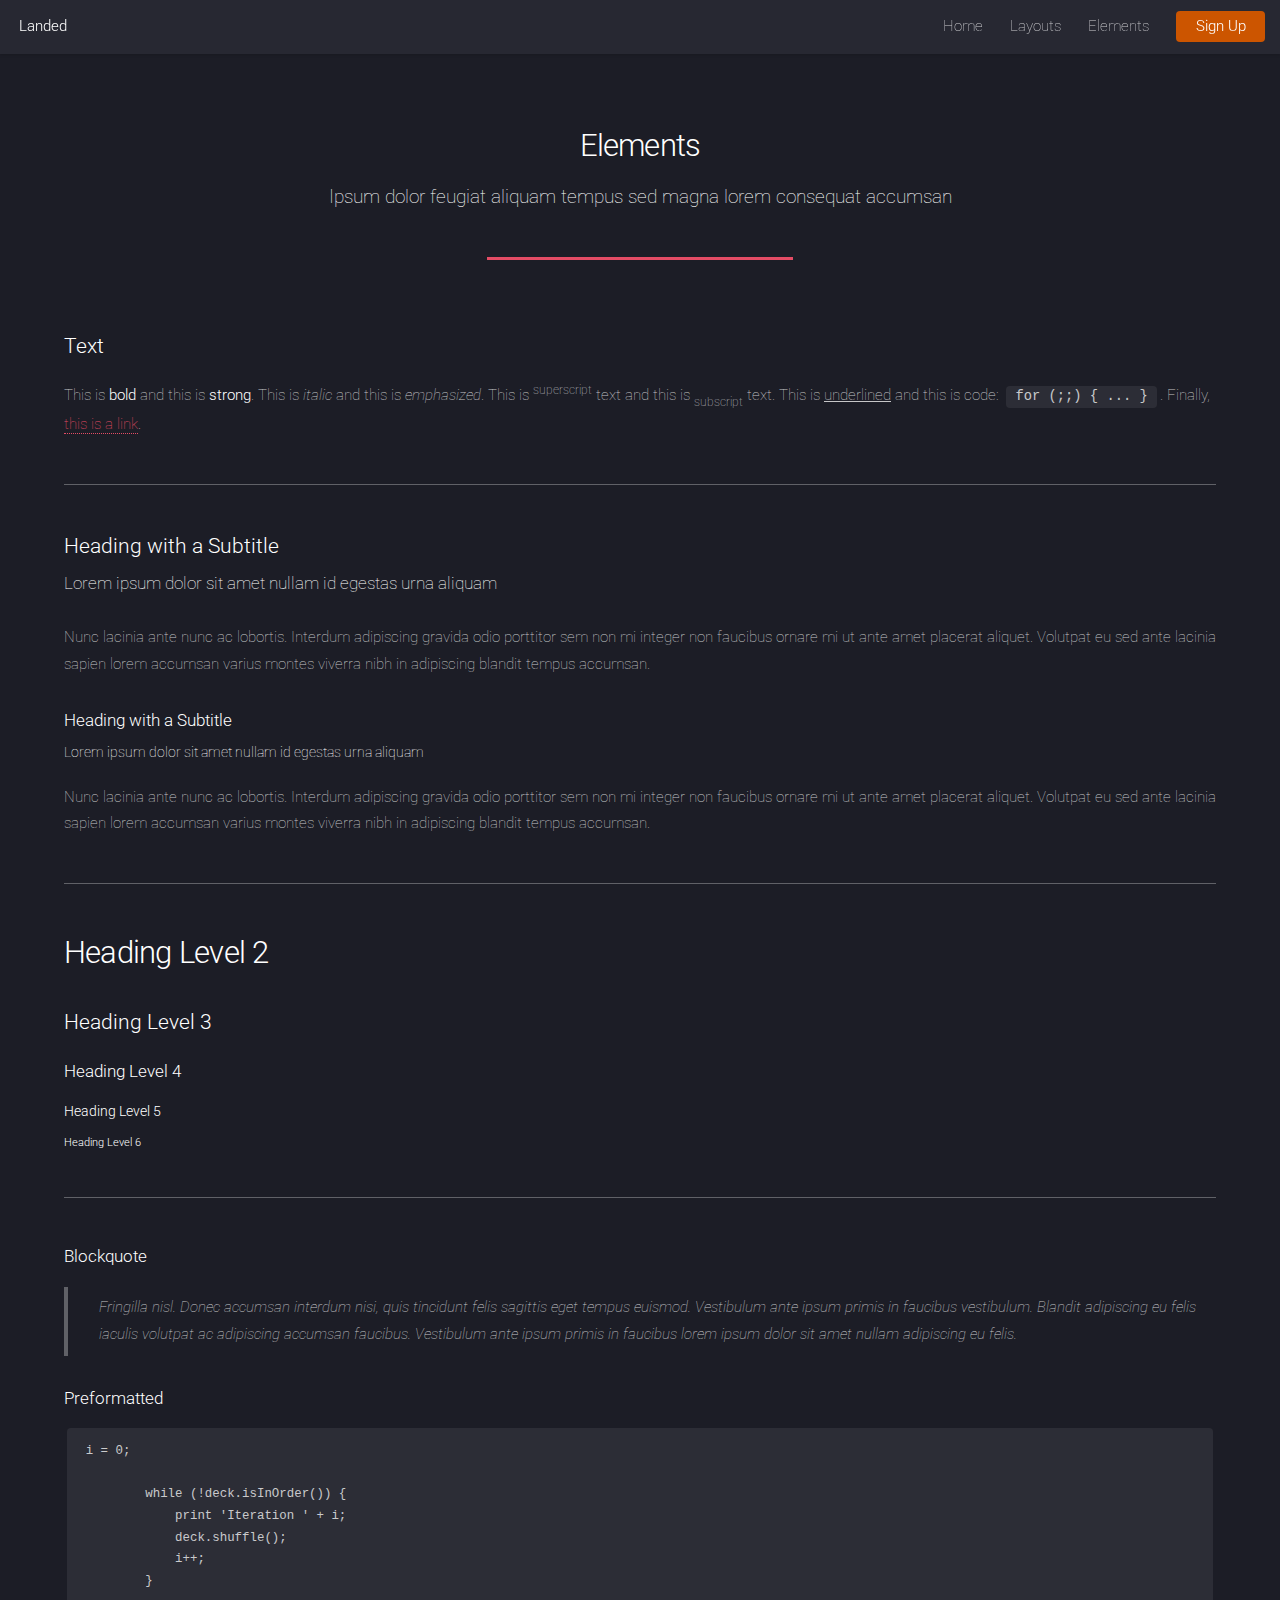
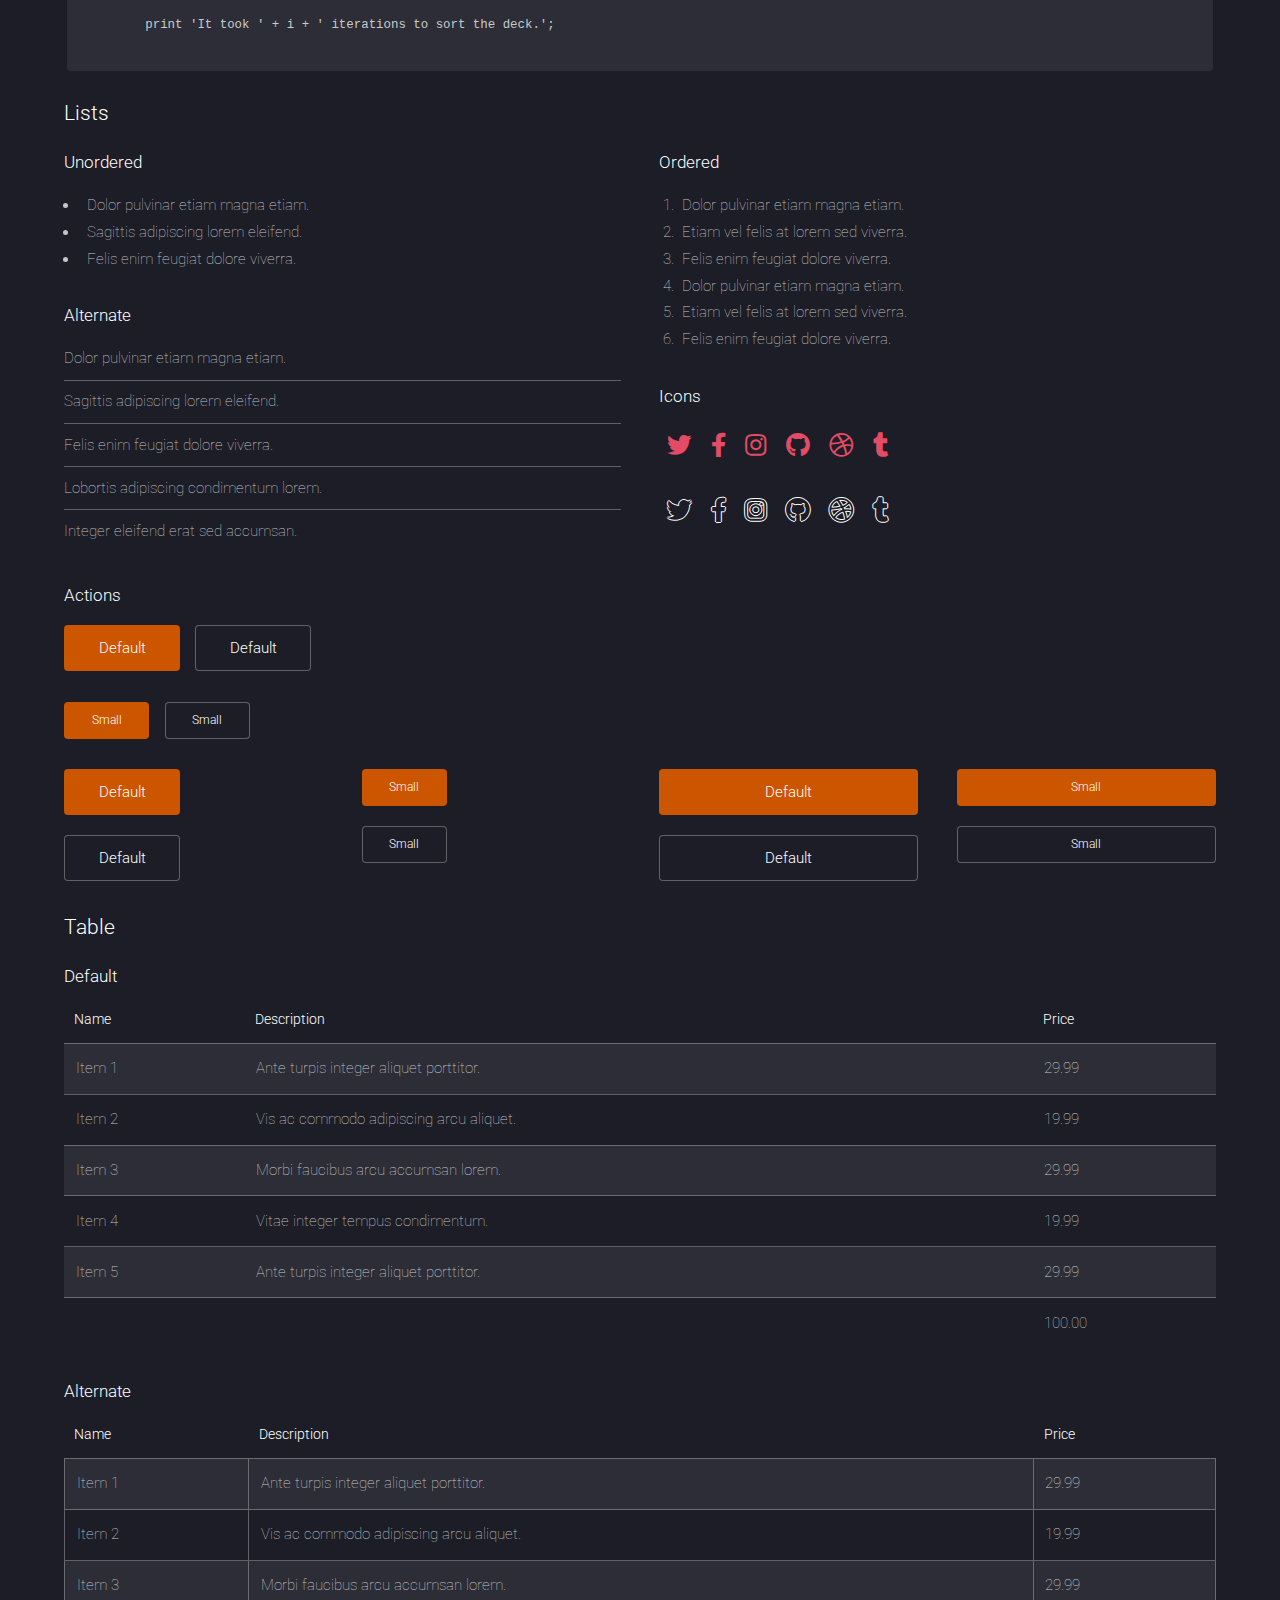
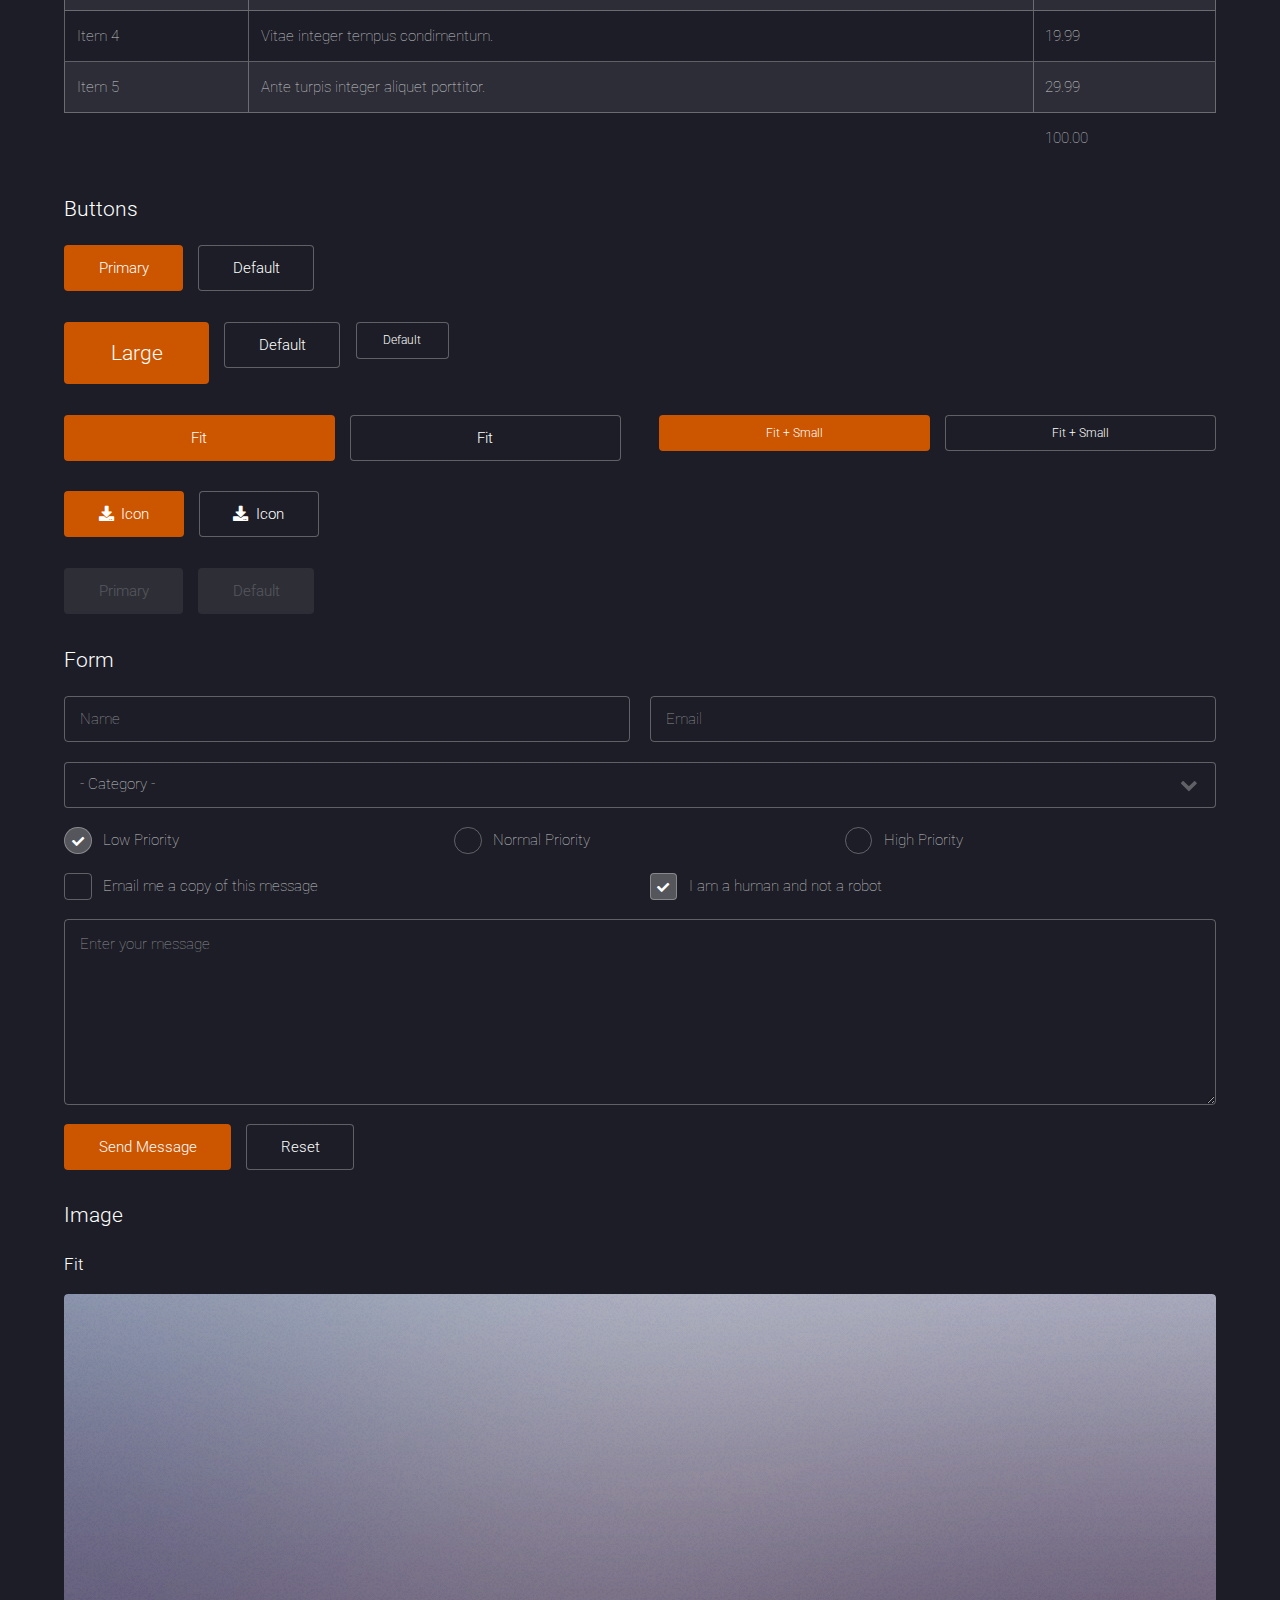
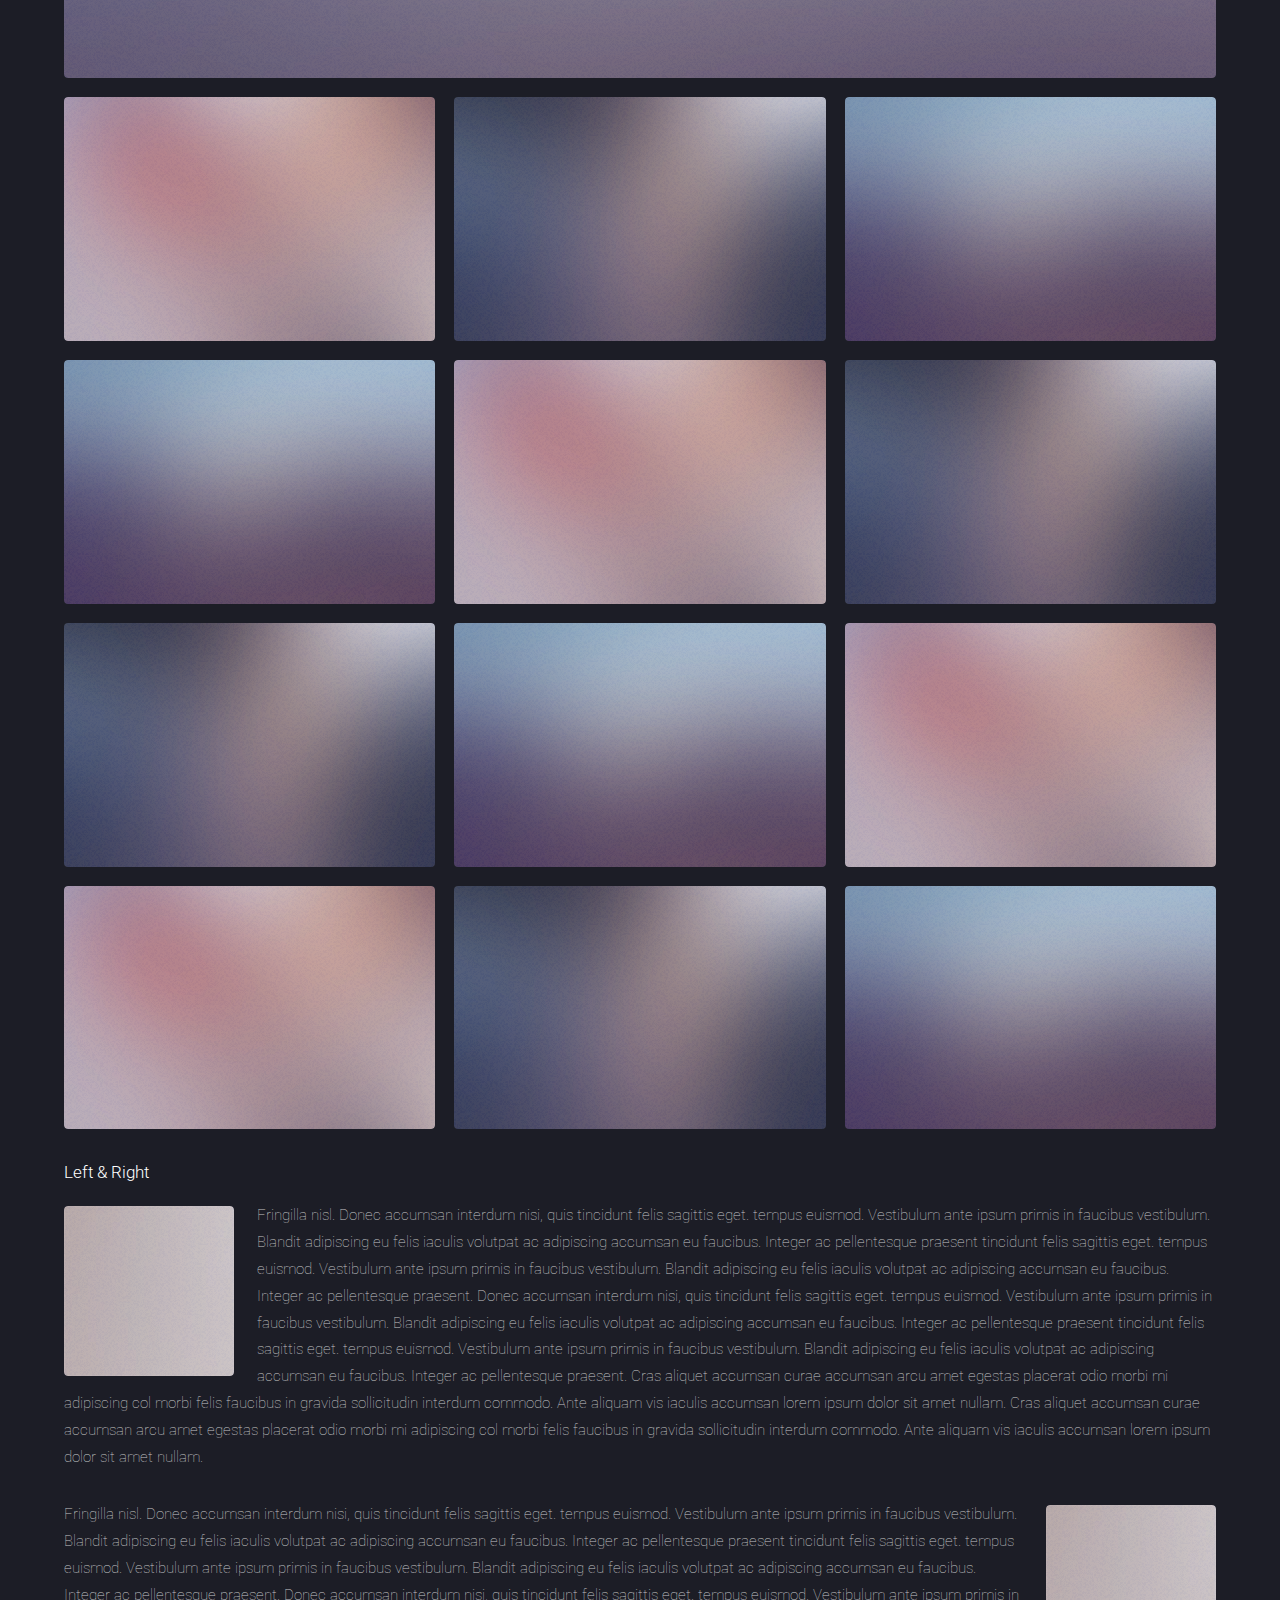
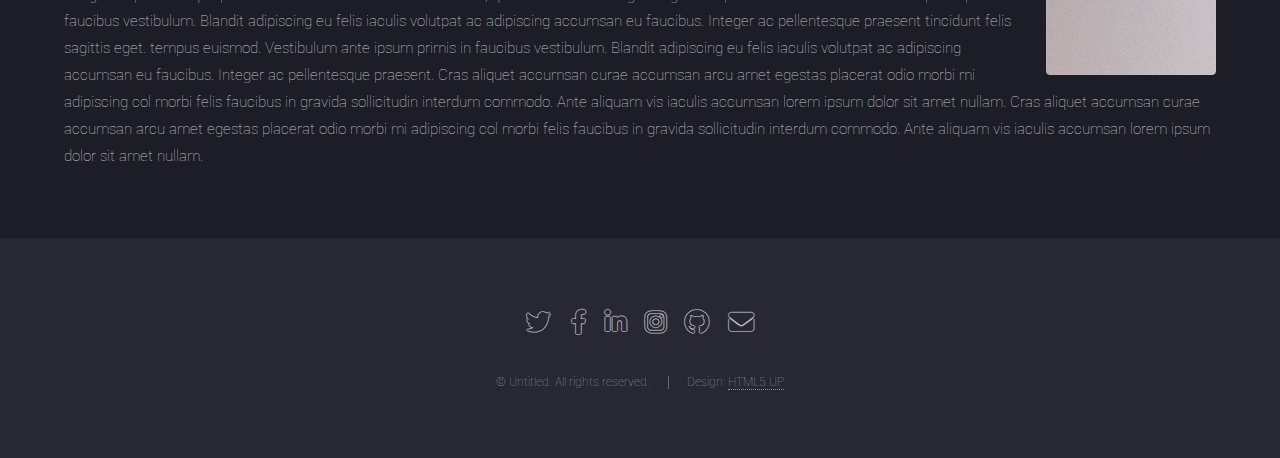
<file: html5up-skillpointfitness/elements.html>
<!DOCTYPE HTML>
<!--
	Landed by HTML5 UP
	html5up.net | @ajlkn
	Free for personal and commercial use under the CCA 3.0 license (html5up.net/license)
-->
<html>
	<head>
		<title>Elements</title>
		<meta charset="utf-8" />
		<meta name="viewport" content="width=device-width, initial-scale=1, user-scalable=no" />
		<link rel="stylesheet" href="assets/css/main.css" />
		<noscript><link rel="stylesheet" href="assets/css/noscript.css" /></noscript>
	</head>
	<body class="is-preload">
		<div id="page-wrapper">

			<!-- Header -->
				<header id="header">
					<h1 id="logo"><a href="index.html">Landed</a></h1>
					<nav id="nav">
						<ul>
							<li><a href="index.html">Home</a></li>
							<li>
								<a href="#">Layouts</a>
								<ul>
									<li><a href="left-sidebar.html">Left Sidebar</a></li>
									<li><a href="right-sidebar.html">Right Sidebar</a></li>
									<li><a href="no-sidebar.html">No Sidebar</a></li>
									<li>
										<a href="#">Submenu</a>
										<ul>
											<li><a href="#">Option 1</a></li>
											<li><a href="#">Option 2</a></li>
											<li><a href="#">Option 3</a></li>
											<li><a href="#">Option 4</a></li>
										</ul>
									</li>
								</ul>
							</li>
							<li><a href="elements.html">Elements</a></li>
							<li><a href="#" class="button primary">Sign Up</a></li>
						</ul>
					</nav>
				</header>

			<!-- Main -->
				<div id="main" class="wrapper style1">
					<div class="container">
						<header class="major">
							<h2>Elements</h2>
							<p>Ipsum dolor feugiat aliquam tempus sed magna lorem consequat accumsan</p>
						</header>

						<!-- Text -->
							<section>
								<h3>Text</h3>
								<p>This is <b>bold</b> and this is <strong>strong</strong>. This is <i>italic</i> and this is <em>emphasized</em>.
								This is <sup>superscript</sup> text and this is <sub>subscript</sub> text.
								This is <u>underlined</u> and this is code: <code>for (;;) { ... }</code>. Finally, <a href="#">this is a link</a>.</p>

								<hr />

								<header>
									<h3>Heading with a Subtitle</h3>
									<p>Lorem ipsum dolor sit amet nullam id egestas urna aliquam</p>
								</header>
								<p>Nunc lacinia ante nunc ac lobortis. Interdum adipiscing gravida odio porttitor sem non mi integer non faucibus ornare mi ut ante amet placerat aliquet. Volutpat eu sed ante lacinia sapien lorem accumsan varius montes viverra nibh in adipiscing blandit tempus accumsan.</p>
								<header>
									<h4>Heading with a Subtitle</h4>
									<p>Lorem ipsum dolor sit amet nullam id egestas urna aliquam</p>
								</header>
								<p>Nunc lacinia ante nunc ac lobortis. Interdum adipiscing gravida odio porttitor sem non mi integer non faucibus ornare mi ut ante amet placerat aliquet. Volutpat eu sed ante lacinia sapien lorem accumsan varius montes viverra nibh in adipiscing blandit tempus accumsan.</p>

								<hr />

								<h2>Heading Level 2</h2>
								<h3>Heading Level 3</h3>
								<h4>Heading Level 4</h4>
								<h5>Heading Level 5</h5>
								<h6>Heading Level 6</h6>

								<hr />

								<h4>Blockquote</h4>
								<blockquote>Fringilla nisl. Donec accumsan interdum nisi, quis tincidunt felis sagittis eget tempus euismod. Vestibulum ante ipsum primis in faucibus vestibulum. Blandit adipiscing eu felis iaculis volutpat ac adipiscing accumsan faucibus. Vestibulum ante ipsum primis in faucibus lorem ipsum dolor sit amet nullam adipiscing eu felis.</blockquote>

								<h4>Preformatted</h4>
								<pre><code>i = 0;

	while (!deck.isInOrder()) {
	    print 'Iteration ' + i;
	    deck.shuffle();
	    i++;
	}

	print 'It took ' + i + ' iterations to sort the deck.';
	</code></pre>
							</section>

						<!-- Lists -->
							<section>
								<h3>Lists</h3>
								<div class="row">
									<div class="col-6 col-12-xsmall">

										<h4>Unordered</h4>
										<ul>
											<li>Dolor pulvinar etiam magna etiam.</li>
											<li>Sagittis adipiscing lorem eleifend.</li>
											<li>Felis enim feugiat dolore viverra.</li>
										</ul>

										<h4>Alternate</h4>
										<ul class="alt">
											<li>Dolor pulvinar etiam magna etiam.</li>
											<li>Sagittis adipiscing lorem eleifend.</li>
											<li>Felis enim feugiat dolore viverra.</li>
											<li>Lobortis adipiscing condimentum lorem.</li>
											<li>Integer eleifend erat sed accumsan.</li>
										</ul>

									</div>
									<div class="col-6 col-12-xsmall">

										<h4>Ordered</h4>
										<ol>
											<li>Dolor pulvinar etiam magna etiam.</li>
											<li>Etiam vel felis at lorem sed viverra.</li>
											<li>Felis enim feugiat dolore viverra.</li>
											<li>Dolor pulvinar etiam magna etiam.</li>
											<li>Etiam vel felis at lorem sed viverra.</li>
											<li>Felis enim feugiat dolore viverra.</li>
										</ol>

										<h4>Icons</h4>
										<ul class="icons">
											<li><a href="#" class="icon brands fa-twitter"><span class="label">Twitter</span></a></li>
											<li><a href="#" class="icon brands fa-facebook-f"><span class="label">Facebook</span></a></li>
											<li><a href="#" class="icon brands fa-instagram"><span class="label">Instagram</span></a></li>
											<li><a href="#" class="icon brands fa-github"><span class="label">Github</span></a></li>
											<li><a href="#" class="icon brands fa-dribbble"><span class="label">Dribbble</span></a></li>
											<li><a href="#" class="icon brands fa-tumblr"><span class="label">Tumblr</span></a></li>
										</ul>
										<ul class="icons">
											<li><a href="#" class="icon brands alt fa-twitter"><span class="label">Twitter</span></a></li>
											<li><a href="#" class="icon brands alt fa-facebook-f"><span class="label">Facebook</span></a></li>
											<li><a href="#" class="icon brands alt fa-instagram"><span class="label">Instagram</span></a></li>
											<li><a href="#" class="icon brands alt fa-github"><span class="label">Github</span></a></li>
											<li><a href="#" class="icon brands alt fa-dribbble"><span class="label">Dribbble</span></a></li>
											<li><a href="#" class="icon brands alt fa-tumblr"><span class="label">Tumblr</span></a></li>
										</ul>

									</div>
								</div>

								<h4>Actions</h4>
								<ul class="actions">
									<li><a href="#" class="button primary">Default</a></li>
									<li><a href="#" class="button">Default</a></li>
								</ul>
								<ul class="actions small">
									<li><a href="#" class="button primary small">Small</a></li>
									<li><a href="#" class="button small">Small</a></li>
								</ul>
								<div class="row">
									<div class="col-3 col-6-medium col-12-xsmall">
										<ul class="actions stacked">
											<li><a href="#" class="button primary">Default</a></li>
											<li><a href="#" class="button">Default</a></li>
										</ul>
									</div>
									<div class="col-3 col-6-medium col-12-xsmall">
										<ul class="actions stacked">
											<li><a href="#" class="button primary small">Small</a></li>
											<li><a href="#" class="button small">Small</a></li>
										</ul>
									</div>
									<div class="col-3 col-6-medium col-12-xsmall">
										<ul class="actions stacked">
											<li><a href="#" class="button primary fit">Default</a></li>
											<li><a href="#" class="button fit">Default</a></li>
										</ul>
									</div>
									<div class="col-3 col-6-medium col-12-xsmall">
										<ul class="actions stacked">
											<li><a href="#" class="button primary small fit">Small</a></li>
											<li><a href="#" class="button small fit">Small</a></li>
										</ul>
									</div>
								</div>
							</section>

						<!-- Table -->
							<section>
								<h3>Table</h3>
								<h4>Default</h4>
								<div class="table-wrapper">
									<table>
										<thead>
											<tr>
												<th>Name</th>
												<th>Description</th>
												<th>Price</th>
											</tr>
										</thead>
										<tbody>
											<tr>
												<td>Item 1</td>
												<td>Ante turpis integer aliquet porttitor.</td>
												<td>29.99</td>
											</tr>
											<tr>
												<td>Item 2</td>
												<td>Vis ac commodo adipiscing arcu aliquet.</td>
												<td>19.99</td>
											</tr>
											<tr>
												<td>Item 3</td>
												<td> Morbi faucibus arcu accumsan lorem.</td>
												<td>29.99</td>
											</tr>
											<tr>
												<td>Item 4</td>
												<td>Vitae integer tempus condimentum.</td>
												<td>19.99</td>
											</tr>
											<tr>
												<td>Item 5</td>
												<td>Ante turpis integer aliquet porttitor.</td>
												<td>29.99</td>
											</tr>
										</tbody>
										<tfoot>
											<tr>
												<td colspan="2"></td>
												<td>100.00</td>
											</tr>
										</tfoot>
									</table>
								</div>
								<h4>Alternate</h4>
								<div class="table-wrapper">
									<table class="alt">
										<thead>
											<tr>
												<th>Name</th>
												<th>Description</th>
												<th>Price</th>
											</tr>
										</thead>
										<tbody>
											<tr>
												<td>Item 1</td>
												<td>Ante turpis integer aliquet porttitor.</td>
												<td>29.99</td>
											</tr>
											<tr>
												<td>Item 2</td>
												<td>Vis ac commodo adipiscing arcu aliquet.</td>
												<td>19.99</td>
											</tr>
											<tr>
												<td>Item 3</td>
												<td> Morbi faucibus arcu accumsan lorem.</td>
												<td>29.99</td>
											</tr>
											<tr>
												<td>Item 4</td>
												<td>Vitae integer tempus condimentum.</td>
												<td>19.99</td>
											</tr>
											<tr>
												<td>Item 5</td>
												<td>Ante turpis integer aliquet porttitor.</td>
												<td>29.99</td>
											</tr>
										</tbody>
										<tfoot>
											<tr>
												<td colspan="2"></td>
												<td>100.00</td>
											</tr>
										</tfoot>
									</table>
								</div>
							</section>

						<!-- Buttons -->
							<section>
								<h3>Buttons</h3>
								<ul class="actions">
									<li><a href="#" class="button primary">Primary</a></li>
									<li><a href="#" class="button">Default</a></li>
								</ul>
								<ul class="actions">
									<li><a href="#" class="button primary large">Large</a></li>
									<li><a href="#" class="button">Default</a></li>
									<li><a href="#" class="button small">Default</a></li>
								</ul>
								<div class="row">
									<div class="col-6 col-12-xsmall">
										<ul class="actions fit">
											<li><a href="#" class="button primary fit">Fit</a></li>
											<li><a href="#" class="button fit">Fit</a></li>
										</ul>
									</div>
									<div class="col-6 col-12-xsmall">
										<ul class="actions fit small">
											<li><a href="#" class="button primary fit small">Fit + Small</a></li>
											<li><a href="#" class="button fit small">Fit + Small</a></li>
										</ul>
									</div>
								</div>
								<ul class="actions">
									<li><a href="#" class="button primary icon solid fa-download">Icon</a></li>
									<li><a href="#" class="button icon solid fa-download">Icon</a></li>
								</ul>
								<ul class="actions">
									<li><span class="button primary disabled">Primary</span></li>
									<li><span class="button disabled">Default</span></li>
								</ul>
							</section>

						<!-- Form -->
							<section>
								<h3>Form</h3>
								<form method="post" action="#">
									<div class="row gtr-uniform gtr-50">
										<div class="col-6 col-12-xsmall">
											<input type="text" name="name" id="name" value="" placeholder="Name" />
										</div>
										<div class="col-6 col-12-xsmall">
											<input type="email" name="email" id="email" value="" placeholder="Email" />
										</div>
										<div class="col-12">
											<select name="category" id="category">
												<option value="">- Category -</option>
												<option value="1">Manufacturing</option>
												<option value="1">Shipping</option>
												<option value="1">Administration</option>
												<option value="1">Human Resources</option>
											</select>
										</div>
										<div class="col-4 col-12-medium">
											<input type="radio" id="priority-low" name="priority" checked>
											<label for="priority-low">Low Priority</label>
										</div>
										<div class="col-4 col-12-medium">
											<input type="radio" id="priority-normal" name="priority">
											<label for="priority-normal">Normal Priority</label>
										</div>
										<div class="col-4 col-12-medium">
											<input type="radio" id="priority-high" name="priority">
											<label for="priority-high">High Priority</label>
										</div>
										<div class="col-6 col-12-medium">
											<input type="checkbox" id="copy" name="copy">
											<label for="copy">Email me a copy of this message</label>
										</div>
										<div class="col-6 col-12-medium">
											<input type="checkbox" id="human" name="human" checked>
											<label for="human">I am a human and not a robot</label>
										</div>
										<div class="col-12">
											<textarea name="message" id="message" placeholder="Enter your message" rows="6"></textarea>
										</div>
										<div class="col-12">
											<ul class="actions">
												<li><input type="submit" value="Send Message" class="primary" /></li>
												<li><input type="reset" value="Reset" /></li>
											</ul>
										</div>
									</div>
								</form>
							</section>

						<!-- Image -->
							<section>
								<h3>Image</h3>
								<h4>Fit</h4>
								<div class="box alt">
									<div class="row gtr-50 gtr-uniform">
										<div class="col-12"><span class="image fit"><img src="images/pic07.jpg" alt="" /></span></div>
										<div class="col-4 col-6-xsmall"><span class="image fit"><img src="images/pic02.jpg" alt="" /></span></div>
										<div class="col-4 col-6-xsmall"><span class="image fit"><img src="images/pic03.jpg" alt="" /></span></div>
										<div class="col-4 col-6-xsmall"><span class="image fit"><img src="images/pic04.jpg" alt="" /></span></div>
										<div class="col-4 col-6-xsmall"><span class="image fit"><img src="images/pic04.jpg" alt="" /></span></div>
										<div class="col-4 col-6-xsmall"><span class="image fit"><img src="images/pic02.jpg" alt="" /></span></div>
										<div class="col-4 col-6-xsmall"><span class="image fit"><img src="images/pic03.jpg" alt="" /></span></div>
										<div class="col-4 col-6-xsmall"><span class="image fit"><img src="images/pic03.jpg" alt="" /></span></div>
										<div class="col-4 col-6-xsmall"><span class="image fit"><img src="images/pic04.jpg" alt="" /></span></div>
										<div class="col-4 col-6-xsmall"><span class="image fit"><img src="images/pic02.jpg" alt="" /></span></div>
										<div class="col-4 col-6-xsmall"><span class="image fit"><img src="images/pic02.jpg" alt="" /></span></div>
										<div class="col-4 col-6-xsmall"><span class="image fit"><img src="images/pic03.jpg" alt="" /></span></div>
										<div class="col-4 col-6-xsmall"><span class="image fit"><img src="images/pic04.jpg" alt="" /></span></div>
									</div>
								</div>

								<h4>Left &amp; Right</h4>
								<p><span class="image left"><img src="images/pic08.jpg" alt="" /></span>Fringilla nisl. Donec accumsan interdum nisi, quis tincidunt felis sagittis eget. tempus euismod. Vestibulum ante ipsum primis in faucibus vestibulum. Blandit adipiscing eu felis iaculis volutpat ac adipiscing accumsan eu faucibus. Integer ac pellentesque praesent tincidunt felis sagittis eget. tempus euismod. Vestibulum ante ipsum primis in faucibus vestibulum. Blandit adipiscing eu felis iaculis volutpat ac adipiscing accumsan eu faucibus. Integer ac pellentesque praesent. Donec accumsan interdum nisi, quis tincidunt felis sagittis eget. tempus euismod. Vestibulum ante ipsum primis in faucibus vestibulum. Blandit adipiscing eu felis iaculis volutpat ac adipiscing accumsan eu faucibus. Integer ac pellentesque praesent tincidunt felis sagittis eget. tempus euismod. Vestibulum ante ipsum primis in faucibus vestibulum. Blandit adipiscing eu felis iaculis volutpat ac adipiscing accumsan eu faucibus. Integer ac pellentesque praesent. Cras aliquet accumsan curae accumsan arcu amet egestas placerat odio morbi mi adipiscing col morbi felis faucibus in gravida sollicitudin interdum commodo. Ante aliquam vis iaculis accumsan lorem ipsum dolor sit amet nullam. Cras aliquet accumsan curae accumsan arcu amet egestas placerat odio morbi mi adipiscing col morbi felis faucibus in gravida sollicitudin interdum commodo. Ante aliquam vis iaculis accumsan lorem ipsum dolor sit amet nullam.</p>
								<p><span class="image right"><img src="images/pic08.jpg" alt="" /></span>Fringilla nisl. Donec accumsan interdum nisi, quis tincidunt felis sagittis eget. tempus euismod. Vestibulum ante ipsum primis in faucibus vestibulum. Blandit adipiscing eu felis iaculis volutpat ac adipiscing accumsan eu faucibus. Integer ac pellentesque praesent tincidunt felis sagittis eget. tempus euismod. Vestibulum ante ipsum primis in faucibus vestibulum. Blandit adipiscing eu felis iaculis volutpat ac adipiscing accumsan eu faucibus. Integer ac pellentesque praesent. Donec accumsan interdum nisi, quis tincidunt felis sagittis eget. tempus euismod. Vestibulum ante ipsum primis in faucibus vestibulum. Blandit adipiscing eu felis iaculis volutpat ac adipiscing accumsan eu faucibus. Integer ac pellentesque praesent tincidunt felis sagittis eget. tempus euismod. Vestibulum ante ipsum primis in faucibus vestibulum. Blandit adipiscing eu felis iaculis volutpat ac adipiscing accumsan eu faucibus. Integer ac pellentesque praesent. Cras aliquet accumsan curae accumsan arcu amet egestas placerat odio morbi mi adipiscing col morbi felis faucibus in gravida sollicitudin interdum commodo. Ante aliquam vis iaculis accumsan lorem ipsum dolor sit amet nullam. Cras aliquet accumsan curae accumsan arcu amet egestas placerat odio morbi mi adipiscing col morbi felis faucibus in gravida sollicitudin interdum commodo. Ante aliquam vis iaculis accumsan lorem ipsum dolor sit amet nullam.</p>
							</section>

					</div>
				</div>

			<!-- Footer -->
				<footer id="footer">
					<ul class="icons">
						<li><a href="#" class="icon brands alt fa-twitter"><span class="label">Twitter</span></a></li>
						<li><a href="#" class="icon brands alt fa-facebook-f"><span class="label">Facebook</span></a></li>
						<li><a href="#" class="icon brands alt fa-linkedin-in"><span class="label">LinkedIn</span></a></li>
						<li><a href="#" class="icon brands alt fa-instagram"><span class="label">Instagram</span></a></li>
						<li><a href="#" class="icon brands alt fa-github"><span class="label">GitHub</span></a></li>
						<li><a href="#" class="icon solid alt fa-envelope"><span class="label">Email</span></a></li>
					</ul>
					<ul class="copyright">
						<li>&copy; Untitled. All rights reserved.</li><li>Design: <a href="http://html5up.net">HTML5 UP</a></li>
					</ul>
				</footer>

		</div>

		<!-- Scripts -->
			<script src="assets/js/jquery.min.js"></script>
			<script src="assets/js/jquery.scrolly.min.js"></script>
			<script src="assets/js/jquery.dropotron.min.js"></script>
			<script src="assets/js/jquery.scrollex.min.js"></script>
			<script src="assets/js/browser.min.js"></script>
			<script src="assets/js/breakpoints.min.js"></script>
			<script src="assets/js/util.js"></script>
			<script src="assets/js/main.js"></script>

	</body>
</html>
</file>
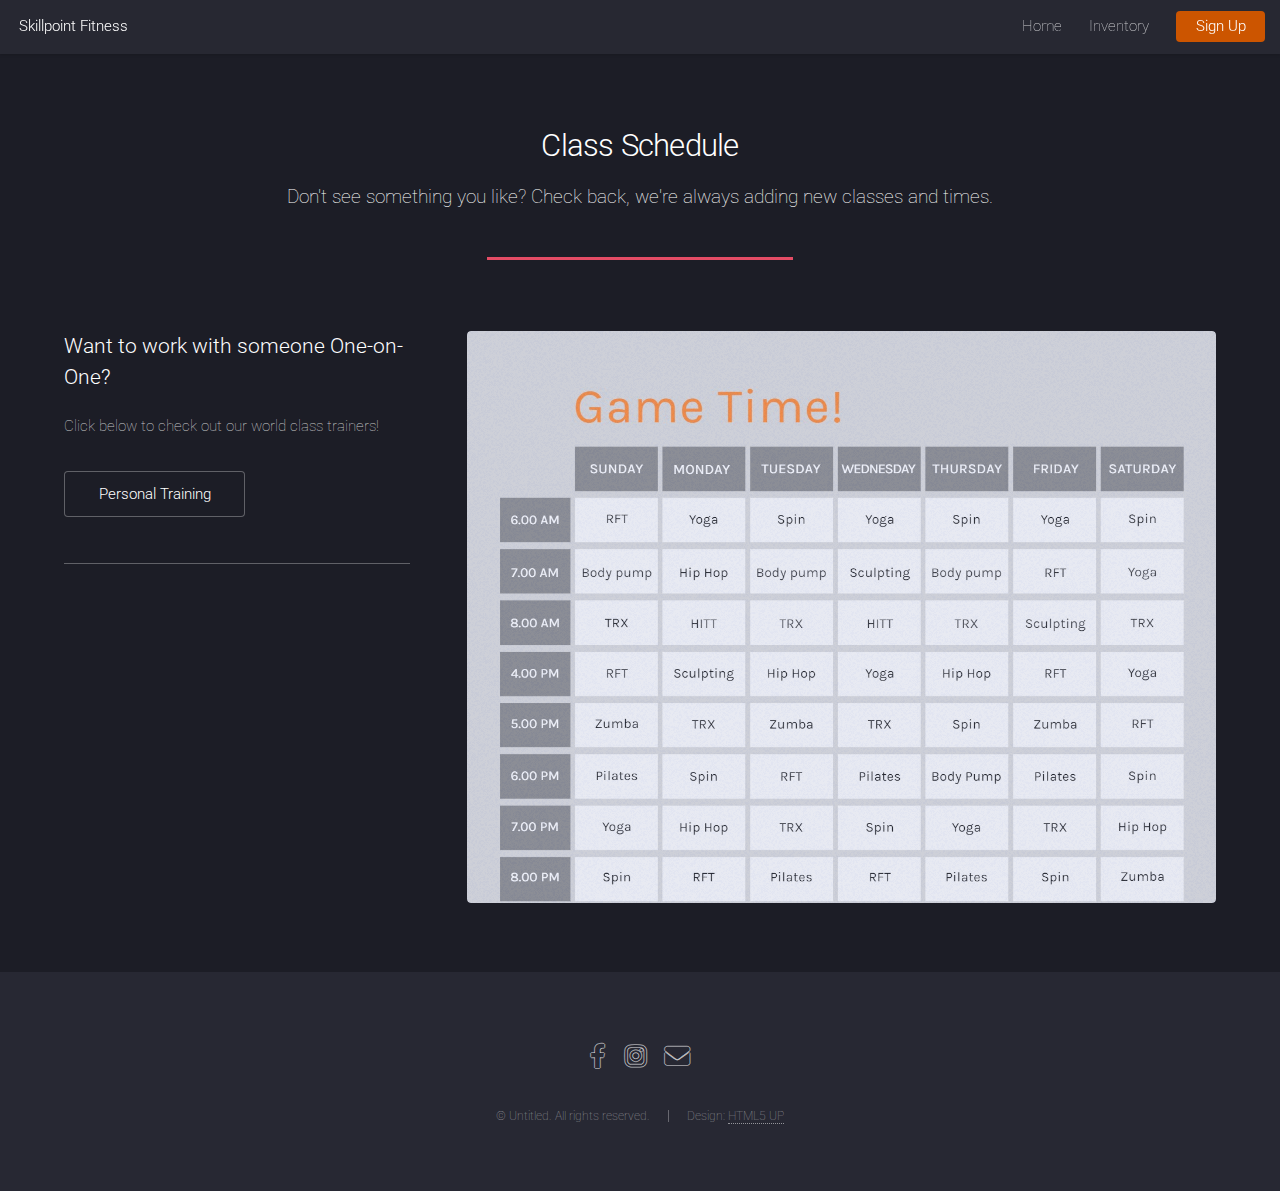
<file: html5up-skillpointfitness/left-sidebar.html>
<!DOCTYPE HTML>
<!--
	Landed by HTML5 UP
	html5up.net | @ajlkn
	Free for personal and commercial use under the CCA 3.0 license (html5up.net/license)
-->
<html>
	<head>
		<title>Classes</title>
		<meta charset="utf-8" />
		<meta name="viewport" content="width=device-width, initial-scale=1, user-scalable=no" />
		<link rel="stylesheet" href="assets/css/main.css" />
		<noscript><link rel="stylesheet" href="assets/css/noscript.css" /></noscript>
	</head>
	<body class="is-preload">
		<div id="page-wrapper">

			<!-- Header -->
			<header id="header">
				<h1 id="logo"><a href="index.html">Skillpoint Fitness</a></h1>
				<nav id="nav">
					<ul>
						<li><a href="index.html">Home</a></li>
						<li>
							<a href="#">Inventory</a>
							<ul>
								<li><a href="no-sidebar.html">The Facility</a></li>
								<li><a href="left-sidebar.html">Classes</a></li>
								<li><a href="right-sidebar.html">Personal Training</a></li>
								<li>
									<!-- <a href="#">Submenu</a>
									<ul>
										<li><a href="#">Option 1</a></li>
										<li><a href="#">Option 2</a></li>
										<li><a href="#">Option 3</a></li>
										<li><a href="#">Option 4</a></li>
									</ul> -->
								</li>
							</ul>
						</li>
						<!-- <li><a href="elements.html">Elements</a></li> -->
						<li><a href="#" class="button primary">Sign Up</a></li>
					</ul>
				</nav>
			</header>

			<!-- Main -->
				<div id="main" class="wrapper style1">
					<div class="container">
						<header class="major">
							<h2>Class Schedule</h2>
							<p>Don't see something you like? Check back, we're always adding new classes and times.</p>
						</header>
						<div class="row gtr-150">
							<div class="col-4 col-12-medium">

								<!-- Sidebar -->
									<section id="sidebar">
										<section>
											<h3>Want to work with someone One-on-One?</h3>
											<p>Click below to check out our world class trainers!</p>
											<footer>
												<ul class="actions">
													<li><a href="right-sidebar.html" class="button">Personal Training</a></li>
												</ul>
											</footer>
										</section>
										<hr />
										<!-- <section>
											<a href="#" class="image fit"><img src="images/pic06.jpg" alt="" /></a>
											<h3>Amet Lorem Tempus</h3>
											<p>Sed tristique purus vitae volutpat commodo suscipit amet sed nibh. Proin a ullamcorper sed blandit. Sed tristique purus vitae volutpat commodo suscipit ullamcorper sed blandit lorem ipsum dolore.</p>
											<footer>
												<ul class="actions">
													<li><a href="#" class="button">Learn More</a></li>
												</ul>
											</footer>
										</section>
									</section> -->

							</div>
							<div class="col-8 col-12-medium imp-medium">

								<!-- Content -->
									<section id="content">
										<a href="#" class="image fit"><img src="images\Classlistport.jpg" alt="" /></a>
										<!-- <h3>Dolore Amet Consequat</h3>
										<p>Aliquam massa urna, imperdiet sit amet mi non, bibendum euismod est. Curabitur mi justo, tincidunt vel eros ullamcorper, porta cursus justo. Cras vel neque eros. Vestibulum diam quam, mollis at magna consectetur non, malesuada quis augue. Morbi tincidunt pretium interdum est. Curabitur mi justo, tincidunt vel eros ullamcorper, porta cursus justo. Cras vel neque eros. Vestibulum diam.</p>
										<p>Vestibulum diam quam, mollis at consectetur non, malesuada quis augue. Morbi tincidunt pretium interdum. Morbi mattis elementum orci, nec dictum porta cursus justo. Quisque ultricies lorem in ligula condimentum, et egestas turpis sagittis. Cras ac nunc urna. Nullam eget lobortis purus. Phasellus vitae tortor non est placerat tristique.</p>
										<h3>Sed Magna Ornare</h3>
										<p>In vestibulum massa quis arcu lobortis tempus. Nam pretium arcu in odio vulputate luctus. Suspendisse euismod lorem eget lacinia fringilla. Sed sed felis justo. Nunc sodales elit in laoreet aliquam. Nam gravida, nisl sit amet iaculis porttitor, risus nisi rutrum metus.</p>
										<ul>
											<li>Faucibus orci lobortis ac adipiscing integer.</li>
											<li>Col accumsan arcu mi aliquet placerat.</li>
											<li>Lobortis vestibulum ut magna tempor massa nascetur.</li>
											<li>Blandit massa non blandit tempor interdum.</li>
											<li>Lacinia mattis arcu nascetur lobortis.</li>
										</ul> -->
									</section>

							</div>
						</div>
					</div>
				</div>

			<!-- Footer -->
				<footer id="footer">
					<ul class="icons">
						<!-- <li><a href="#" class="icon brands alt fa-twitter"><span class="label">Twitter</span></a></li> -->
						<li><a href="#" class="icon brands alt fa-facebook-f"><span class="label">Facebook</span></a></li>
						<!-- <li><a href="#" class="icon brands alt fa-linkedin-in"><span class="label">LinkedIn</span></a></li> -->
						<li><a href="#" class="icon brands alt fa-instagram"><span class="label">Instagram</span></a></li>
						<!-- <li><a href="#" class="icon brands alt fa-github"><span class="label">GitHub</span></a></li> -->
						<li><a href="#" class="icon solid alt fa-envelope"><span class="label">Email</span></a></li>
					</ul>
					<ul class="copyright">
						<li>&copy; Untitled. All rights reserved.</li><li>Design: <a href="http://html5up.net">HTML5 UP</a></li>
					</ul>
				</footer>

		</div>

		<!-- Scripts -->
			<script src="assets/js/jquery.min.js"></script>
			<script src="assets/js/jquery.scrolly.min.js"></script>
			<script src="assets/js/jquery.dropotron.min.js"></script>
			<script src="assets/js/jquery.scrollex.min.js"></script>
			<script src="assets/js/browser.min.js"></script>
			<script src="assets/js/breakpoints.min.js"></script>
			<script src="assets/js/util.js"></script>
			<script src="assets/js/main.js"></script>

	</body>
</html>
</file>
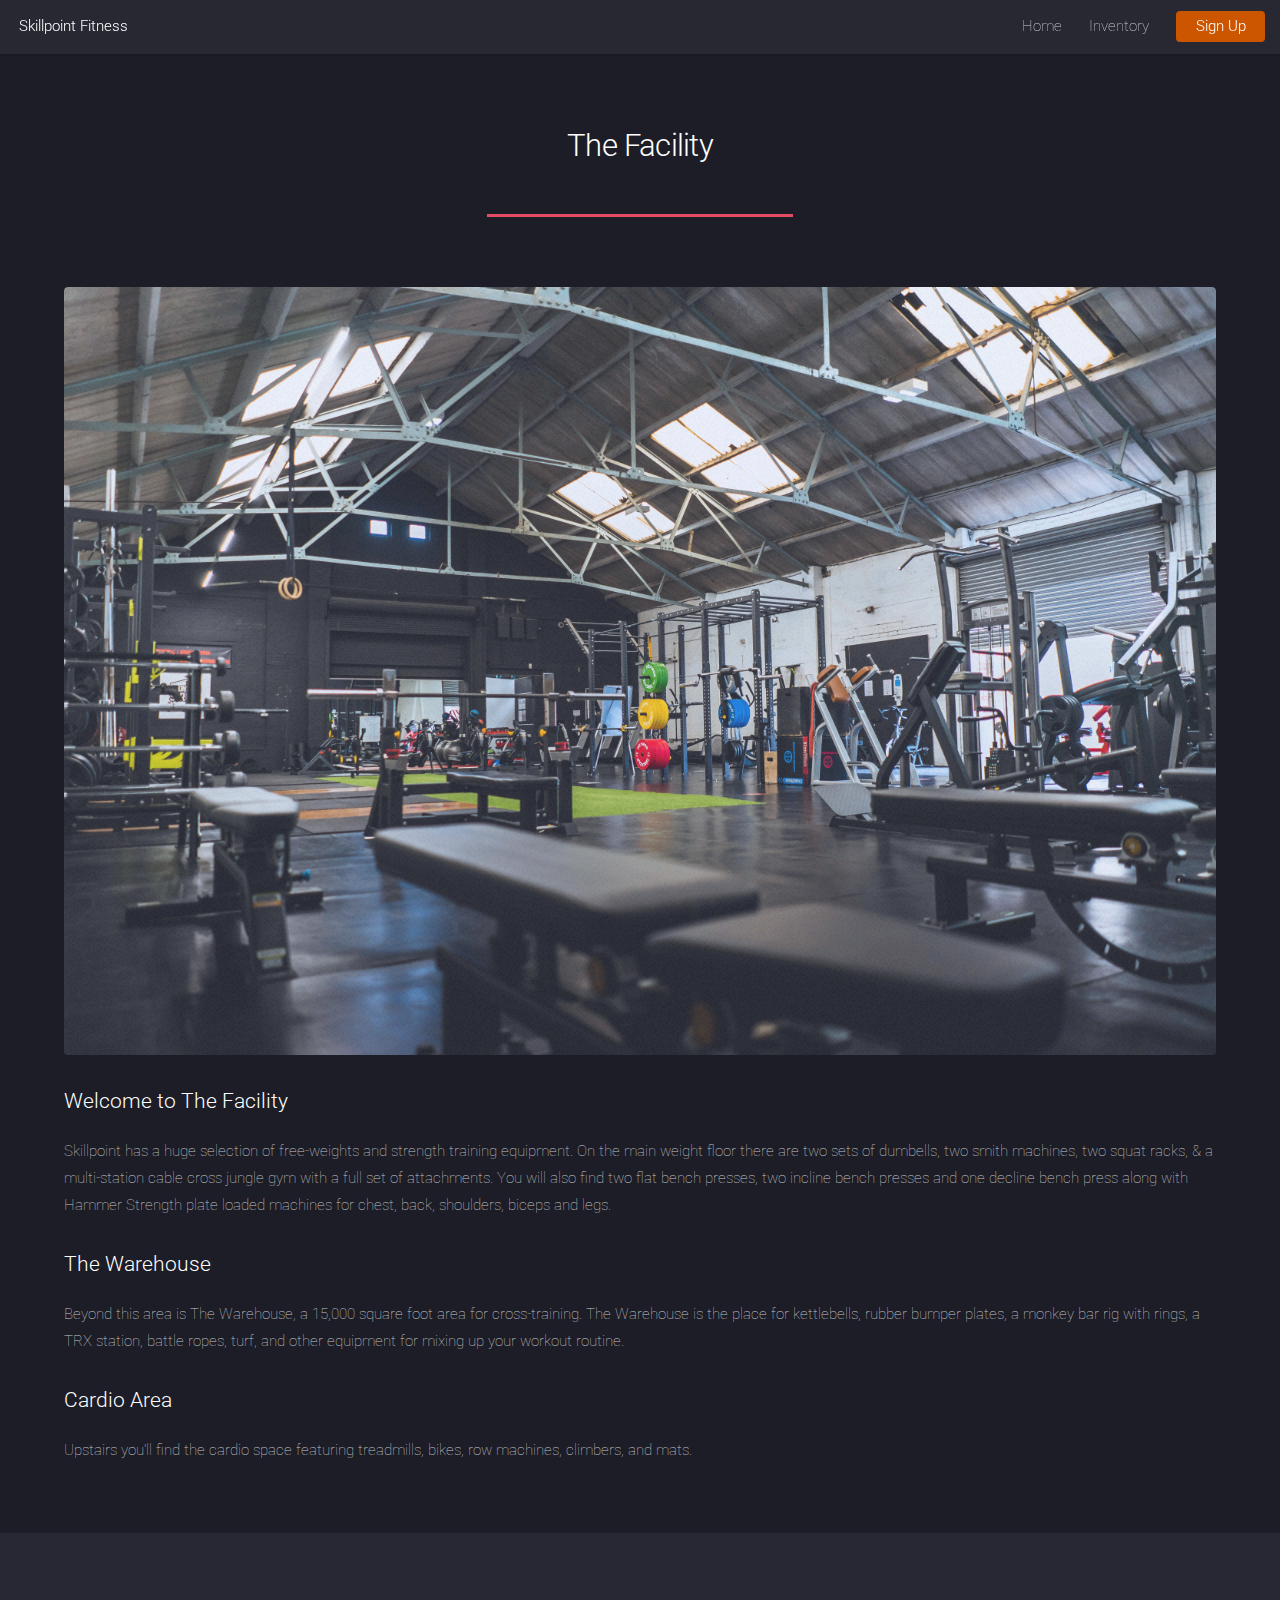
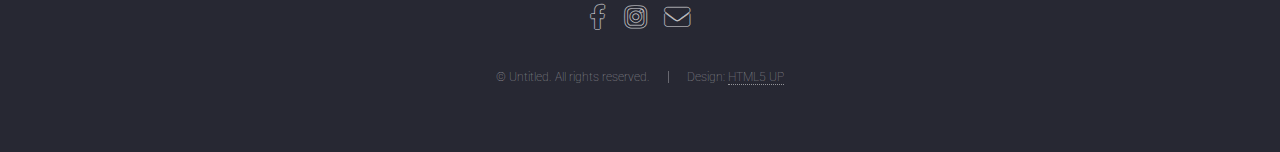
<file: html5up-skillpointfitness/no-sidebar.html>
<!DOCTYPE HTML>
<!--
	Landed by HTML5 UP
	html5up.net | @ajlkn
	Free for personal and commercial use under the CCA 3.0 license (html5up.net/license)
-->
<html>
	<head>
		<title>The Facility</title>
		<meta charset="utf-8" />
		<meta name="viewport" content="width=device-width, initial-scale=1, user-scalable=no" />
		<link rel="stylesheet" href="assets/css/main.css" />
		<noscript><link rel="stylesheet" href="assets/css/noscript.css" /></noscript>
	</head>
	<body class="is-preload">
		<div id="page-wrapper">

			<!-- Header -->
			<header id="header">
				<h1 id="logo"><a href="index.html">Skillpoint Fitness</a></h1>
				<nav id="nav">
					<ul>
						<li><a href="index.html">Home</a></li>
						<li>
							<a href="#">Inventory</a>
							<ul>
								<li><a href="no-sidebar.html">The Facility</a></li>
								<li><a href="left-sidebar.html">Classes</a></li>
								<li><a href="right-sidebar.html">Personal Training</a></li>
								<li>
									<!-- <a href="#">Submenu</a>
									<ul>
										<li><a href="#">Option 1</a></li>
										<li><a href="#">Option 2</a></li>
										<li><a href="#">Option 3</a></li>
										<li><a href="#">Option 4</a></li>
									</ul> -->
								</li>
							</ul>
						</li>
						<!-- <li><a href="elements.html">Elements</a></li> -->
						<li><a href="#" class="button primary">Sign Up</a></li>
					</ul>
				</nav>
			</header>


			<!-- Main -->
				<div id="main" class="wrapper style1">
					<div class="container">
						<header class="major">
							<h2>The Facility</h2>
							<!-- <p>Ipsum dolor feugiat aliquam tempus sed magna lorem consequat accumsan</p> -->
						</header>

						<!-- Content -->
							<section id="content">
								<a href="#" class="image fit"><img src="images\weightroom.jpg" alt="" /></a>
								<h3>Welcome to The Facility</h3>
								<p>Skillpoint has a huge selection of free-weights and strength training equipment. On the main weight floor there are two sets of dumbells, two smith machines, two squat racks, & a multi-station cable cross jungle gym with a full set of attachments. You will also find two flat bench presses, two incline bench presses and one decline bench press along with Hammer Strength plate loaded machines for chest, back, shoulders, biceps and legs.</p>
								<h3>The Warehouse</h3>
								<p>Beyond this area is The Warehouse, a 15,000 square foot area for cross-training. The Warehouse is the place for kettlebells, rubber bumper plates, a monkey bar rig with rings, a TRX station, battle ropes, turf, and other equipment for mixing up your workout routine.</p>
								<!-- <img id="warehouse" src = "images\warehouse.jpg" alt=""> -->
								<h3>Cardio Area</h3>
								<p>Upstairs you'll find the cardio space featuring treadmills, bikes, row machines, climbers, and mats. 
									<!-- <img id="cardio" src="images\cardio.jpg" alt=""> -->
							</section>

					</div>
				</div>

			<!-- Footer -->
				<footer id="footer">
					<ul class="icons">
						<li><a href="#" class="icon brands alt fa-facebook-f"><span class="label">Facebook</span></a></li>
						<li><a href="#" class="icon brands alt fa-instagram"><span class="label">Instagram</span></a></li>
						<li><a href="#" class="icon solid alt fa-envelope"><span class="label">Email</span></a></li>
					</ul>
					<ul class="copyright">
						<li>&copy; Untitled. All rights reserved.</li><li>Design: <a href="http://html5up.net">HTML5 UP</a></li>
					</ul>
				</footer>

		</div>

		<!-- Scripts -->
			<script src="assets/js/jquery.min.js"></script>
			<script src="assets/js/jquery.scrolly.min.js"></script>
			<script src="assets/js/jquery.dropotron.min.js"></script>
			<script src="assets/js/jquery.scrollex.min.js"></script>
			<script src="assets/js/browser.min.js"></script>
			<script src="assets/js/breakpoints.min.js"></script>
			<script src="assets/js/util.js"></script>
			<script src="assets/js/main.js"></script>

	</body>
</html>
</file>
<file: html5up-skillpointfitness/assets/css/noscript.css>
/*
	Landed by HTML5 UP
	html5up.net | @ajlkn
	Free for personal and commercial use under the CCA 3.0 license (html5up.net/license)
*/

/* Loader */

	body.landing.is-preload:before {
		display: none;
	}

	body.landing.is-preload:after {
		display: none;
	}
</file>
<file: html5up-skillpointfitness/assets/css/main.css>
@import url("fontawesome-all.min.css");
@import url("https://fonts.googleapis.com/css?family=Roboto:100,300,100italic,300italic");

/*
	Landed by HTML5 UP
	html5up.net | @ajlkn
	Free for personal and commercial use under the CCA 3.0 license (html5up.net/license)
*/

html, body, div, span, applet, object,
iframe, h1, h2, h3, h4, h5, h6, p, blockquote,
pre, a, abbr, acronym, address, big, cite,
code, del, dfn, em, img, ins, kbd, q, s, samp,
small, strike, strong, sub, sup, tt, var, b,
u, i, center, dl, dt, dd, ol, ul, li, fieldset,
form, label, legend, table, caption, tbody,
tfoot, thead, tr, th, td, article, aside,
canvas, details, embed, figure, figcaption,
footer, header, hgroup, menu, nav, output, ruby,
section, summary, time, mark, audio, video {
	margin: 0;
	padding: 0;
	border: 0;
	font-size: 100%;
	font: inherit;
	vertical-align: baseline;}

article, aside, details, figcaption, figure,
footer, header, hgroup, menu, nav, section {
	display: block;}

body {
	line-height: 1;
}

ol, ul {
	list-style: none;
}

blockquote, q {
	quotes: none;
}

	blockquote:before, blockquote:after, q:before, q:after {
		content: '';
		content: none;
	}

table {
	border-collapse: collapse;
	border-spacing: 0;
}

body {
	-webkit-text-size-adjust: none;
}

mark {
	background-color: transparent;
	color: inherit;
}

input::-moz-focus-inner {
	border: 0;
	padding: 0;
}

input, select, textarea {
	-moz-appearance: none;
	-webkit-appearance: none;
	-ms-appearance: none;
	appearance: none;
}

/* Basic */

	html {
		box-sizing: border-box;
	}

	*, *:before, *:after {
		box-sizing: inherit;
	}

	html, body {
		background: #1c1d26;
	}

	body.is-preload *, body.is-preload *:before, body.is-preload *:after {
		-moz-animation: none !important;
		-webkit-animation: none !important;
		-ms-animation: none !important;
		animation: none !important;
		-moz-transition: none !important;
		-webkit-transition: none !important;
		-ms-transition: none !important;
		transition: none !important;
	}

	body, input, select, textarea {
		color: rgba(255, 255, 255, 0.75);
		font-family: "Roboto", Helvetica, sans-serif;
		font-size: 15pt;
		font-weight: 100;
		line-height: 1.75em;
	}

	a {
		-moz-transition: border-color 0.2s ease-in-out, color 0.2s ease-in-out;
		-webkit-transition: border-color 0.2s ease-in-out, color 0.2s ease-in-out;
		-ms-transition: border-color 0.2s ease-in-out, color 0.2s ease-in-out;
		transition: border-color 0.2s ease-in-out, color 0.2s ease-in-out;
		border-bottom: dotted 1px;
		color: #e44c65;
		text-decoration: none;
	}

		a:hover {
			color: #e44c65 !important;
			border-bottom-color: transparent;
		}

	strong, b {
		color: #ffffff;
		font-weight: 300;
	}

	em, i {
		font-style: italic;
	}

	p {
		margin: 0 0 2em 0;
	}

	h1, h2, h3, h4, h5, h6 {
		color: #ffffff;
		font-weight: 300;
		line-height: 1em;
		margin: 0 0 1em 0;
	}

		h1 a, h2 a, h3 a, h4 a, h5 a, h6 a {
			color: inherit;
			border: 0;
		}

	h2 {
		font-size: 2em;
		line-height: 1.5em;
		letter-spacing: -0.025em;
	}

	h3 {
		font-size: 1.35em;
		line-height: 1.5em;
	}

	h4 {
		font-size: 1.1em;
		line-height: 1.5em;
	}

	h5 {
		font-size: 0.9em;
		line-height: 1.5em;
	}

	h6 {
		font-size: 0.7em;
		line-height: 1.5em;
	}

	sub {
		font-size: 0.8em;
		position: relative;
		top: 0.5em;
	}

	sup {
		font-size: 0.8em;
		position: relative;
		top: -0.5em;
	}

	hr {
		border: 0;
		border-bottom: solid 1px rgba(255, 255, 255, 0.3);
		margin: 3em 0;
	}

		hr.major {
			margin: 4em 0;
		}

	blockquote {
		border-left: solid 4px rgba(255, 255, 255, 0.3);
		font-style: italic;
		margin: 0 0 2em 0;
		padding: 0.5em 0 0.5em 2em;
	}

	code {
		background: rgba(255, 255, 255, 0.075);
		border-radius: 4px;
		font-family: "Courier New", monospace;
		font-size: 0.9em;
		margin: 0 0.25em;
		padding: 0.25em 0.65em;
	}

	pre {
		-webkit-overflow-scrolling: touch;
		font-family: "Courier New", monospace;
		font-size: 0.9em;
		margin: 0 0 2em 0;
	}

		pre code {
			display: block;
			line-height: 1.75em;
			padding: 1em 1.5em;
			overflow-x: auto;
		}

	.align-left {
		text-align: left;
	}

	.align-center {
		text-align: center;
	}

	.align-right {
		text-align: right;
	}

/* Loader */

	@-moz-keyframes spinner-show {
		0% {
			opacity: 0;
		}

		100% {
			opacity: 1;
		}
	}

	@-webkit-keyframes spinner-show {
		0% {
			opacity: 0;
		}

		100% {
			opacity: 1;
		}
	}

	@-ms-keyframes spinner-show {
		0% {
			opacity: 0;
		}

		100% {
			opacity: 1;
		}
	}

	@keyframes spinner-show {
		0% {
			opacity: 0;
		}

		100% {
			opacity: 1;
		}
	}

	@-moz-keyframes spinner-hide {
		0% {
			color: rgba(255, 255, 255, 0.15);
			z-index: 100001;
			-moz-transform: scale(1) rotate(0deg);
			-webkit-transform: scale(1) rotate(0deg);
			-ms-transform: scale(1) rotate(0deg);
			transform: scale(1) rotate(0deg);
		}

		99% {
			color: #1c1d26;
			z-index: 100001;
			-moz-transform: scale(0.5) rotate(360deg);
			-webkit-transform: scale(0.5) rotate(360deg);
			-ms-transform: scale(0.5) rotate(360deg);
			transform: scale(0.5) rotate(360deg);
		}

		100% {
			color: #1c1d26;
			z-index: -1;
			-moz-transform: scale(0.5) rotate(360deg);
			-webkit-transform: scale(0.5) rotate(360deg);
			-ms-transform: scale(0.5) rotate(360deg);
			transform: scale(0.5) rotate(360deg);
		}
	}

	@-webkit-keyframes spinner-hide {
		0% {
			color: rgba(255, 255, 255, 0.15);
			z-index: 100001;
			-moz-transform: scale(1) rotate(0deg);
			-webkit-transform: scale(1) rotate(0deg);
			-ms-transform: scale(1) rotate(0deg);
			transform: scale(1) rotate(0deg);
		}

		99% {
			color: #1c1d26;
			z-index: 100001;
			-moz-transform: scale(0.5) rotate(360deg);
			-webkit-transform: scale(0.5) rotate(360deg);
			-ms-transform: scale(0.5) rotate(360deg);
			transform: scale(0.5) rotate(360deg);
		}

		100% {
			color: #1c1d26;
			z-index: -1;
			-moz-transform: scale(0.5) rotate(360deg);
			-webkit-transform: scale(0.5) rotate(360deg);
			-ms-transform: scale(0.5) rotate(360deg);
			transform: scale(0.5) rotate(360deg);
		}
	}

	@-ms-keyframes spinner-hide {
		0% {
			color: rgba(255, 255, 255, 0.15);
			z-index: 100001;
			-moz-transform: scale(1) rotate(0deg);
			-webkit-transform: scale(1) rotate(0deg);
			-ms-transform: scale(1) rotate(0deg);
			transform: scale(1) rotate(0deg);
		}

		99% {
			color: #1c1d26;
			z-index: 100001;
			-moz-transform: scale(0.5) rotate(360deg);
			-webkit-transform: scale(0.5) rotate(360deg);
			-ms-transform: scale(0.5) rotate(360deg);
			transform: scale(0.5) rotate(360deg);
		}

		100% {
			color: #1c1d26;
			z-index: -1;
			-moz-transform: scale(0.5) rotate(360deg);
			-webkit-transform: scale(0.5) rotate(360deg);
			-ms-transform: scale(0.5) rotate(360deg);
			transform: scale(0.5) rotate(360deg);
		}
	}

	@keyframes spinner-hide {
		0% {
			color: rgba(255, 255, 255, 0.15);
			z-index: 100001;
			-moz-transform: scale(1) rotate(0deg);
			-webkit-transform: scale(1) rotate(0deg);
			-ms-transform: scale(1) rotate(0deg);
			transform: scale(1) rotate(0deg);
		}

		99% {
			color: #1c1d26;
			z-index: 100001;
			-moz-transform: scale(0.5) rotate(360deg);
			-webkit-transform: scale(0.5) rotate(360deg);
			-ms-transform: scale(0.5) rotate(360deg);
			transform: scale(0.5) rotate(360deg);
		}

		100% {
			color: #1c1d26;
			z-index: -1;
			-moz-transform: scale(0.5) rotate(360deg);
			-webkit-transform: scale(0.5) rotate(360deg);
			-ms-transform: scale(0.5) rotate(360deg);
			transform: scale(0.5) rotate(360deg);
		}
	}

	@-moz-keyframes spinner-rotate {
		0% {
			-moz-transform: scale(1) rotate(0deg);
			-webkit-transform: scale(1) rotate(0deg);
			-ms-transform: scale(1) rotate(0deg);
			transform: scale(1) rotate(0deg);
		}

		100% {
			-moz-transform: scale(1) rotate(360deg);
			-webkit-transform: scale(1) rotate(360deg);
			-ms-transform: scale(1) rotate(360deg);
			transform: scale(1) rotate(360deg);
		}
	}

	@-webkit-keyframes spinner-rotate {
		0% {
			-moz-transform: scale(1) rotate(0deg);
			-webkit-transform: scale(1) rotate(0deg);
			-ms-transform: scale(1) rotate(0deg);
			transform: scale(1) rotate(0deg);
		}

		100% {
			-moz-transform: scale(1) rotate(360deg);
			-webkit-transform: scale(1) rotate(360deg);
			-ms-transform: scale(1) rotate(360deg);
			transform: scale(1) rotate(360deg);
		}
	}

	@-ms-keyframes spinner-rotate {
		0% {
			-moz-transform: scale(1) rotate(0deg);
			-webkit-transform: scale(1) rotate(0deg);
			-ms-transform: scale(1) rotate(0deg);
			transform: scale(1) rotate(0deg);
		}

		100% {
			-moz-transform: scale(1) rotate(360deg);
			-webkit-transform: scale(1) rotate(360deg);
			-ms-transform: scale(1) rotate(360deg);
			transform: scale(1) rotate(360deg);
		}
	}

	@keyframes spinner-rotate {
		0% {
			-moz-transform: scale(1) rotate(0deg);
			-webkit-transform: scale(1) rotate(0deg);
			-ms-transform: scale(1) rotate(0deg);
			transform: scale(1) rotate(0deg);
		}

		100% {
			-moz-transform: scale(1) rotate(360deg);
			-webkit-transform: scale(1) rotate(360deg);
			-ms-transform: scale(1) rotate(360deg);
			transform: scale(1) rotate(360deg);
		}
	}

	@-moz-keyframes overlay-hide {
		0% {
			opacity: 1;
			z-index: 100000;
		}

		15% {
			opacity: 1;
			z-index: 100000;
		}

		99% {
			opacity: 0;
			z-index: 100000;
		}

		100% {
			opacity: 0;
			z-index: -1;
		}
	}

	@-webkit-keyframes overlay-hide {
		0% {
			opacity: 1;
			z-index: 100000;
		}

		15% {
			opacity: 1;
			z-index: 100000;
		}

		99% {
			opacity: 0;
			z-index: 100000;
		}

		100% {
			opacity: 0;
			z-index: -1;
		}
	}

	@-ms-keyframes overlay-hide {
		0% {
			opacity: 1;
			z-index: 100000;
		}

		15% {
			opacity: 1;
			z-index: 100000;
		}

		99% {
			opacity: 0;
			z-index: 100000;
		}

		100% {
			opacity: 0;
			z-index: -1;
		}
	}

	@keyframes overlay-hide {
		0% {
			opacity: 1;
			z-index: 100000;
		}

		15% {
			opacity: 1;
			z-index: 100000;
		}

		99% {
			opacity: 0;
			z-index: 100000;
		}

		100% {
			opacity: 0;
			z-index: -1;
		}
	}

	body.landing {
		text-decoration: none;
	}

		body.landing:before {
			-moz-osx-font-smoothing: grayscale;
			-webkit-font-smoothing: antialiased;
			display: inline-block;
			font-style: normal;
			font-variant: normal;
			text-rendering: auto;
			line-height: 1;
			text-transform: none !important;
			font-family: 'Font Awesome 5 Free';
			font-weight: 900;
		}

		body.landing:before {
			-moz-animation: spinner-show 1.5s 1 0.25s ease forwards, spinner-hide 0.25s ease-in-out forwards !important;
			-webkit-animation: spinner-show 1.5s 1 0.25s ease forwards, spinner-hide 0.25s ease-in-out forwards !important;
			-ms-animation: spinner-show 1.5s 1 0.25s ease forwards, spinner-hide 0.25s ease-in-out forwards !important;
			animation: spinner-show 1.5s 1 0.25s ease forwards, spinner-hide 0.25s ease-in-out forwards !important;
			-moz-transform-origin: 50% 50%;
			-webkit-transform-origin: 50% 50%;
			-ms-transform-origin: 50% 50%;
			transform-origin: 50% 50%;
			color: rgba(255, 255, 255, 0.15);
			content: '\f1ce';
			cursor: default;
			display: block;
			font-size: 2em;
			height: 2em;
			left: 50%;
			line-height: 2em;
			margin: -1em 0 0 -1em;
			opacity: 0;
			position: fixed;
			text-align: center;
			top: 50%;
			width: 2em;
			z-index: -1;
		}

		body.landing:after {
			-moz-animation: overlay-hide 1.5s ease-in forwards !important;
			-webkit-animation: overlay-hide 1.5s ease-in forwards !important;
			-ms-animation: overlay-hide 1.5s ease-in forwards !important;
			animation: overlay-hide 1.5s ease-in forwards !important;
			background: #1c1d26;
			content: '';
			display: block;
			height: 100%;
			left: 0;
			opacity: 0;
			position: fixed;
			top: 0;
			width: 100%;
			z-index: -1;
		}

		body.landing.is-preload:before {
			-moz-animation: spinner-show 1.5s 1 0.25s ease forwards, spinner-rotate 0.75s infinite linear !important;
			-webkit-animation: spinner-show 1.5s 1 0.25s ease forwards, spinner-rotate 0.75s infinite linear !important;
			-ms-animation: spinner-show 1.5s 1 0.25s ease forwards, spinner-rotate 0.75s infinite linear !important;
			animation: spinner-show 1.5s 1 0.25s ease forwards, spinner-rotate 0.75s infinite linear !important;
			z-index: 100001;
		}

		body.landing.is-preload:after {
			-moz-animation: none !important;
			-webkit-animation: none !important;
			-ms-animation: none !important;
			animation: none !important;
			opacity: 1;
			z-index: 100000;
		}

	@media (-webkit-min-device-pixel-ratio: 2) {

		body.landing:before {
			line-height: 2.025em;
		}

	}

/* Container */

	.container {
		margin: 0 auto;
		max-width: calc(100% - 4em);
		width: 70em;
	}

		.container.xsmall {
			width: 17.5em;
		}

		.container.small {
			width: 35em;
		}

		.container.medium {
			width: 52.5em;
		}

		.container.large {
			width: 87.5em;
		}

		.container.xlarge {
			width: 105em;
		}

		.container.max {
			width: 100%;
		}

		@media screen and (max-width: 1280px) {

			.container {
				width: 90%;
				max-width: 100%;
			}

		}

		@media screen and (max-width: 980px) {

			.container {
				width: 100% !important;
			}

		}

/* Row */

	.row {
		display: flex;
		flex-wrap: wrap;
		box-sizing: border-box;
		align-items: stretch;
	}

		.row > * {
			box-sizing: border-box;
		}

		.row.gtr-uniform > * > :last-child {
			margin-bottom: 0;
		}

		.row.aln-left {
			justify-content: flex-start;
		}

		.row.aln-center {
			justify-content: center;
		}

		.row.aln-right {
			justify-content: flex-end;
		}

		.row.aln-top {
			align-items: flex-start;
		}

		.row.aln-middle {
			align-items: center;
		}

		.row.aln-bottom {
			align-items: flex-end;
		}

		.row > .imp {
			order: -1;
		}

		.row > .col-1 {
			width: 8.33333%;
		}

		.row > .off-1 {
			margin-left: 8.33333%;
		}

		.row > .col-2 {
			width: 16.66667%;
		}

		.row > .off-2 {
			margin-left: 16.66667%;
		}

		.row > .col-3 {
			width: 25%;
		}

		.row > .off-3 {
			margin-left: 25%;
		}

		.row > .col-4 {
			width: 33.33333%;
		}

		.row > .off-4 {
			margin-left: 33.33333%;
		}

		.row > .col-5 {
			width: 41.66667%;
		}

		.row > .off-5 {
			margin-left: 41.66667%;
		}

		.row > .col-6 {
			width: 50%;
		}

		.row > .off-6 {
			margin-left: 50%;
		}

		.row > .col-7 {
			width: 58.33333%;
		}

		.row > .off-7 {
			margin-left: 58.33333%;
		}

		.row > .col-8 {
			width: 66.66667%;
		}

		.row > .off-8 {
			margin-left: 66.66667%;
		}

		.row > .col-9 {
			width: 75%;
		}

		.row > .off-9 {
			margin-left: 75%;
		}

		.row > .col-10 {
			width: 83.33333%;
		}

		.row > .off-10 {
			margin-left: 83.33333%;
		}

		.row > .col-11 {
			width: 91.66667%;
		}

		.row > .off-11 {
			margin-left: 91.66667%;
		}

		.row > .col-12 {
			width: 100%;
		}

		.row > .off-12 {
			margin-left: 100%;
		}

		.row.gtr-0 {
			margin-top: 0;
			margin-left: 0em;
		}

			.row.gtr-0 > * {
				padding: 0 0 0 0em;
			}

			.row.gtr-0.gtr-uniform {
				margin-top: 0em;
			}

				.row.gtr-0.gtr-uniform > * {
					padding-top: 0em;
				}

		.row.gtr-25 {
			margin-top: 0;
			margin-left: -0.625em;
		}

			.row.gtr-25 > * {
				padding: 0 0 0 0.625em;
			}

			.row.gtr-25.gtr-uniform {
				margin-top: -0.625em;
			}

				.row.gtr-25.gtr-uniform > * {
					padding-top: 0.625em;
				}

		.row.gtr-50 {
			margin-top: 0;
			margin-left: -1.25em;
		}

			.row.gtr-50 > * {
				padding: 0 0 0 1.25em;
			}

			.row.gtr-50.gtr-uniform {
				margin-top: -1.25em;
			}

				.row.gtr-50.gtr-uniform > * {
					padding-top: 1.25em;
				}

		.row {
			margin-top: 0;
			margin-left: -2.5em;
		}

			.row > * {
				padding: 0 0 0 2.5em;
			}

			.row.gtr-uniform {
				margin-top: -2.5em;
			}

				.row.gtr-uniform > * {
					padding-top: 2.5em;
				}

		.row.gtr-150 {
			margin-top: 0;
			margin-left: -3.75em;
		}

			.row.gtr-150 > * {
				padding: 0 0 0 3.75em;
			}

			.row.gtr-150.gtr-uniform {
				margin-top: -3.75em;
			}

				.row.gtr-150.gtr-uniform > * {
					padding-top: 3.75em;
				}

		.row.gtr-200 {
			margin-top: 0;
			margin-left: -5em;
		}

			.row.gtr-200 > * {
				padding: 0 0 0 5em;
			}

			.row.gtr-200.gtr-uniform {
				margin-top: -5em;
			}

				.row.gtr-200.gtr-uniform > * {
					padding-top: 5em;
				}

		@media screen and (max-width: 1680px) {

			.row {
				display: flex;
				flex-wrap: wrap;
				box-sizing: border-box;
				align-items: stretch;
			}

				.row > * {
					box-sizing: border-box;
				}

				.row.gtr-uniform > * > :last-child {
					margin-bottom: 0;
				}

				.row.aln-left {
					justify-content: flex-start;
				}

				.row.aln-center {
					justify-content: center;
				}

				.row.aln-right {
					justify-content: flex-end;
				}

				.row.aln-top {
					align-items: flex-start;
				}

				.row.aln-middle {
					align-items: center;
				}

				.row.aln-bottom {
					align-items: flex-end;
				}

				.row > .imp-xlarge {
					order: -1;
				}

				.row > .col-1-xlarge {
					width: 8.33333%;
				}

				.row > .off-1-xlarge {
					margin-left: 8.33333%;
				}

				.row > .col-2-xlarge {
					width: 16.66667%;
				}

				.row > .off-2-xlarge {
					margin-left: 16.66667%;
				}

				.row > .col-3-xlarge {
					width: 25%;
				}

				.row > .off-3-xlarge {
					margin-left: 25%;
				}

				.row > .col-4-xlarge {
					width: 33.33333%;
				}

				.row > .off-4-xlarge {
					margin-left: 33.33333%;
				}

				.row > .col-5-xlarge {
					width: 41.66667%;
				}

				.row > .off-5-xlarge {
					margin-left: 41.66667%;
				}

				.row > .col-6-xlarge {
					width: 50%;
				}

				.row > .off-6-xlarge {
					margin-left: 50%;
				}

				.row > .col-7-xlarge {
					width: 58.33333%;
				}

				.row > .off-7-xlarge {
					margin-left: 58.33333%;
				}

				.row > .col-8-xlarge {
					width: 66.66667%;
				}

				.row > .off-8-xlarge {
					margin-left: 66.66667%;
				}

				.row > .col-9-xlarge {
					width: 75%;
				}

				.row > .off-9-xlarge {
					margin-left: 75%;
				}

				.row > .col-10-xlarge {
					width: 83.33333%;
				}

				.row > .off-10-xlarge {
					margin-left: 83.33333%;
				}

				.row > .col-11-xlarge {
					width: 91.66667%;
				}

				.row > .off-11-xlarge {
					margin-left: 91.66667%;
				}

				.row > .col-12-xlarge {
					width: 100%;
				}

				.row > .off-12-xlarge {
					margin-left: 100%;
				}

				.row.gtr-0 {
					margin-top: 0;
					margin-left: 0em;
				}

					.row.gtr-0 > * {
						padding: 0 0 0 0em;
					}

					.row.gtr-0.gtr-uniform {
						margin-top: 0em;
					}

						.row.gtr-0.gtr-uniform > * {
							padding-top: 0em;
						}

				.row.gtr-25 {
					margin-top: 0;
					margin-left: -0.625em;
				}

					.row.gtr-25 > * {
						padding: 0 0 0 0.625em;
					}

					.row.gtr-25.gtr-uniform {
						margin-top: -0.625em;
					}

						.row.gtr-25.gtr-uniform > * {
							padding-top: 0.625em;
						}

				.row.gtr-50 {
					margin-top: 0;
					margin-left: -1.25em;
				}

					.row.gtr-50 > * {
						padding: 0 0 0 1.25em;
					}

					.row.gtr-50.gtr-uniform {
						margin-top: -1.25em;
					}

						.row.gtr-50.gtr-uniform > * {
							padding-top: 1.25em;
						}

				.row {
					margin-top: 0;
					margin-left: -2.5em;
				}

					.row > * {
						padding: 0 0 0 2.5em;
					}

					.row.gtr-uniform {
						margin-top: -2.5em;
					}

						.row.gtr-uniform > * {
							padding-top: 2.5em;
						}

				.row.gtr-150 {
					margin-top: 0;
					margin-left: -3.75em;
				}

					.row.gtr-150 > * {
						padding: 0 0 0 3.75em;
					}

					.row.gtr-150.gtr-uniform {
						margin-top: -3.75em;
					}

						.row.gtr-150.gtr-uniform > * {
							padding-top: 3.75em;
						}

				.row.gtr-200 {
					margin-top: 0;
					margin-left: -5em;
				}

					.row.gtr-200 > * {
						padding: 0 0 0 5em;
					}

					.row.gtr-200.gtr-uniform {
						margin-top: -5em;
					}

						.row.gtr-200.gtr-uniform > * {
							padding-top: 5em;
						}

		}

		@media screen and (max-width: 1280px) {

			.row {
				display: flex;
				flex-wrap: wrap;
				box-sizing: border-box;
				align-items: stretch;
			}

				.row > * {
					box-sizing: border-box;
				}

				.row.gtr-uniform > * > :last-child {
					margin-bottom: 0;
				}

				.row.aln-left {
					justify-content: flex-start;
				}

				.row.aln-center {
					justify-content: center;
				}

				.row.aln-right {
					justify-content: flex-end;
				}

				.row.aln-top {
					align-items: flex-start;
				}

				.row.aln-middle {
					align-items: center;
				}

				.row.aln-bottom {
					align-items: flex-end;
				}

				.row > .imp-large {
					order: -1;
				}

				.row > .col-1-large {
					width: 8.33333%;
				}

				.row > .off-1-large {
					margin-left: 8.33333%;
				}

				.row > .col-2-large {
					width: 16.66667%;
				}

				.row > .off-2-large {
					margin-left: 16.66667%;
				}

				.row > .col-3-large {
					width: 25%;
				}

				.row > .off-3-large {
					margin-left: 25%;
				}

				.row > .col-4-large {
					width: 33.33333%;
				}

				.row > .off-4-large {
					margin-left: 33.33333%;
				}

				.row > .col-5-large {
					width: 41.66667%;
				}

				.row > .off-5-large {
					margin-left: 41.66667%;
				}

				.row > .col-6-large {
					width: 50%;
				}

				.row > .off-6-large {
					margin-left: 50%;
				}

				.row > .col-7-large {
					width: 58.33333%;
				}

				.row > .off-7-large {
					margin-left: 58.33333%;
				}

				.row > .col-8-large {
					width: 66.66667%;
				}

				.row > .off-8-large {
					margin-left: 66.66667%;
				}

				.row > .col-9-large {
					width: 75%;
				}

				.row > .off-9-large {
					margin-left: 75%;
				}

				.row > .col-10-large {
					width: 83.33333%;
				}

				.row > .off-10-large {
					margin-left: 83.33333%;
				}

				.row > .col-11-large {
					width: 91.66667%;
				}

				.row > .off-11-large {
					margin-left: 91.66667%;
				}

				.row > .col-12-large {
					width: 100%;
				}

				.row > .off-12-large {
					margin-left: 100%;
				}

				.row.gtr-0 {
					margin-top: 0;
					margin-left: 0em;
				}

					.row.gtr-0 > * {
						padding: 0 0 0 0em;
					}

					.row.gtr-0.gtr-uniform {
						margin-top: 0em;
					}

						.row.gtr-0.gtr-uniform > * {
							padding-top: 0em;
						}

				.row.gtr-25 {
					margin-top: 0;
					margin-left: -0.625em;
				}

					.row.gtr-25 > * {
						padding: 0 0 0 0.625em;
					}

					.row.gtr-25.gtr-uniform {
						margin-top: -0.625em;
					}

						.row.gtr-25.gtr-uniform > * {
							padding-top: 0.625em;
						}

				.row.gtr-50 {
					margin-top: 0;
					margin-left: -1.25em;
				}

					.row.gtr-50 > * {
						padding: 0 0 0 1.25em;
					}

					.row.gtr-50.gtr-uniform {
						margin-top: -1.25em;
					}

						.row.gtr-50.gtr-uniform > * {
							padding-top: 1.25em;
						}

				.row {
					margin-top: 0;
					margin-left: -2.5em;
				}

					.row > * {
						padding: 0 0 0 2.5em;
					}

					.row.gtr-uniform {
						margin-top: -2.5em;
					}

						.row.gtr-uniform > * {
							padding-top: 2.5em;
						}

				.row.gtr-150 {
					margin-top: 0;
					margin-left: -3.75em;
				}

					.row.gtr-150 > * {
						padding: 0 0 0 3.75em;
					}

					.row.gtr-150.gtr-uniform {
						margin-top: -3.75em;
					}

						.row.gtr-150.gtr-uniform > * {
							padding-top: 3.75em;
						}

				.row.gtr-200 {
					margin-top: 0;
					margin-left: -5em;
				}

					.row.gtr-200 > * {
						padding: 0 0 0 5em;
					}

					.row.gtr-200.gtr-uniform {
						margin-top: -5em;
					}

						.row.gtr-200.gtr-uniform > * {
							padding-top: 5em;
						}

		}

		@media screen and (max-width: 980px) {

			.row {
				display: flex;
				flex-wrap: wrap;
				box-sizing: border-box;
				align-items: stretch;
			}

				.row > * {
					box-sizing: border-box;
				}

				.row.gtr-uniform > * > :last-child {
					margin-bottom: 0;
				}

				.row.aln-left {
					justify-content: flex-start;
				}

				.row.aln-center {
					justify-content: center;
				}

				.row.aln-right {
					justify-content: flex-end;
				}

				.row.aln-top {
					align-items: flex-start;
				}

				.row.aln-middle {
					align-items: center;
				}

				.row.aln-bottom {
					align-items: flex-end;
				}

				.row > .imp-medium {
					order: -1;
				}

				.row > .col-1-medium {
					width: 8.33333%;
				}

				.row > .off-1-medium {
					margin-left: 8.33333%;
				}

				.row > .col-2-medium {
					width: 16.66667%;
				}

				.row > .off-2-medium {
					margin-left: 16.66667%;
				}

				.row > .col-3-medium {
					width: 25%;
				}

				.row > .off-3-medium {
					margin-left: 25%;
				}

				.row > .col-4-medium {
					width: 33.33333%;
				}

				.row > .off-4-medium {
					margin-left: 33.33333%;
				}

				.row > .col-5-medium {
					width: 41.66667%;
				}

				.row > .off-5-medium {
					margin-left: 41.66667%;
				}

				.row > .col-6-medium {
					width: 50%;
				}

				.row > .off-6-medium {
					margin-left: 50%;
				}

				.row > .col-7-medium {
					width: 58.33333%;
				}

				.row > .off-7-medium {
					margin-left: 58.33333%;
				}

				.row > .col-8-medium {
					width: 66.66667%;
				}

				.row > .off-8-medium {
					margin-left: 66.66667%;
				}

				.row > .col-9-medium {
					width: 75%;
				}

				.row > .off-9-medium {
					margin-left: 75%;
				}

				.row > .col-10-medium {
					width: 83.33333%;
				}

				.row > .off-10-medium {
					margin-left: 83.33333%;
				}

				.row > .col-11-medium {
					width: 91.66667%;
				}

				.row > .off-11-medium {
					margin-left: 91.66667%;
				}

				.row > .col-12-medium {
					width: 100%;
				}

				.row > .off-12-medium {
					margin-left: 100%;
				}

				.row.gtr-0 {
					margin-top: 0;
					margin-left: 0em;
				}

					.row.gtr-0 > * {
						padding: 0 0 0 0em;
					}

					.row.gtr-0.gtr-uniform {
						margin-top: 0em;
					}

						.row.gtr-0.gtr-uniform > * {
							padding-top: 0em;
						}

				.row.gtr-25 {
					margin-top: 0;
					margin-left: -0.625em;
				}

					.row.gtr-25 > * {
						padding: 0 0 0 0.625em;
					}

					.row.gtr-25.gtr-uniform {
						margin-top: -0.625em;
					}

						.row.gtr-25.gtr-uniform > * {
							padding-top: 0.625em;
						}

				.row.gtr-50 {
					margin-top: 0;
					margin-left: -1.25em;
				}

					.row.gtr-50 > * {
						padding: 0 0 0 1.25em;
					}

					.row.gtr-50.gtr-uniform {
						margin-top: -1.25em;
					}

						.row.gtr-50.gtr-uniform > * {
							padding-top: 1.25em;
						}

				.row {
					margin-top: 0;
					margin-left: -2.5em;
				}

					.row > * {
						padding: 0 0 0 2.5em;
					}

					.row.gtr-uniform {
						margin-top: -2.5em;
					}

						.row.gtr-uniform > * {
							padding-top: 2.5em;
						}

				.row.gtr-150 {
					margin-top: 0;
					margin-left: -3.75em;
				}

					.row.gtr-150 > * {
						padding: 0 0 0 3.75em;
					}

					.row.gtr-150.gtr-uniform {
						margin-top: -3.75em;
					}

						.row.gtr-150.gtr-uniform > * {
							padding-top: 3.75em;
						}

				.row.gtr-200 {
					margin-top: 0;
					margin-left: -5em;
				}

					.row.gtr-200 > * {
						padding: 0 0 0 5em;
					}

					.row.gtr-200.gtr-uniform {
						margin-top: -5em;
					}

						.row.gtr-200.gtr-uniform > * {
							padding-top: 5em;
						}

		}

		@media screen and (max-width: 736px) {

			.row {
				display: flex;
				flex-wrap: wrap;
				box-sizing: border-box;
				align-items: stretch;
			}

				.row > * {
					box-sizing: border-box;
				}

				.row.gtr-uniform > * > :last-child {
					margin-bottom: 0;
				}

				.row.aln-left {
					justify-content: flex-start;
				}

				.row.aln-center {
					justify-content: center;
				}

				.row.aln-right {
					justify-content: flex-end;
				}

				.row.aln-top {
					align-items: flex-start;
				}

				.row.aln-middle {
					align-items: center;
				}

				.row.aln-bottom {
					align-items: flex-end;
				}

				.row > .imp-small {
					order: -1;
				}

				.row > .col-1-small {
					width: 8.33333%;
				}

				.row > .off-1-small {
					margin-left: 8.33333%;
				}

				.row > .col-2-small {
					width: 16.66667%;
				}

				.row > .off-2-small {
					margin-left: 16.66667%;
				}

				.row > .col-3-small {
					width: 25%;
				}

				.row > .off-3-small {
					margin-left: 25%;
				}

				.row > .col-4-small {
					width: 33.33333%;
				}

				.row > .off-4-small {
					margin-left: 33.33333%;
				}

				.row > .col-5-small {
					width: 41.66667%;
				}

				.row > .off-5-small {
					margin-left: 41.66667%;
				}

				.row > .col-6-small {
					width: 50%;
				}

				.row > .off-6-small {
					margin-left: 50%;
				}

				.row > .col-7-small {
					width: 58.33333%;
				}

				.row > .off-7-small {
					margin-left: 58.33333%;
				}

				.row > .col-8-small {
					width: 66.66667%;
				}

				.row > .off-8-small {
					margin-left: 66.66667%;
				}

				.row > .col-9-small {
					width: 75%;
				}

				.row > .off-9-small {
					margin-left: 75%;
				}

				.row > .col-10-small {
					width: 83.33333%;
				}

				.row > .off-10-small {
					margin-left: 83.33333%;
				}

				.row > .col-11-small {
					width: 91.66667%;
				}

				.row > .off-11-small {
					margin-left: 91.66667%;
				}

				.row > .col-12-small {
					width: 100%;
				}

				.row > .off-12-small {
					margin-left: 100%;
				}

				.row.gtr-0 {
					margin-top: 0;
					margin-left: 0em;
				}

					.row.gtr-0 > * {
						padding: 0 0 0 0em;
					}

					.row.gtr-0.gtr-uniform {
						margin-top: 0em;
					}

						.row.gtr-0.gtr-uniform > * {
							padding-top: 0em;
						}

				.row.gtr-25 {
					margin-top: 0;
					margin-left: -0.625em;
				}

					.row.gtr-25 > * {
						padding: 0 0 0 0.625em;
					}

					.row.gtr-25.gtr-uniform {
						margin-top: -0.625em;
					}

						.row.gtr-25.gtr-uniform > * {
							padding-top: 0.625em;
						}

				.row.gtr-50 {
					margin-top: 0;
					margin-left: -1.25em;
				}

					.row.gtr-50 > * {
						padding: 0 0 0 1.25em;
					}

					.row.gtr-50.gtr-uniform {
						margin-top: -1.25em;
					}

						.row.gtr-50.gtr-uniform > * {
							padding-top: 1.25em;
						}

				.row {
					margin-top: 0;
					margin-left: -2.5em;
				}

					.row > * {
						padding: 0 0 0 2.5em;
					}

					.row.gtr-uniform {
						margin-top: -2.5em;
					}

						.row.gtr-uniform > * {
							padding-top: 2.5em;
						}

				.row.gtr-150 {
					margin-top: 0;
					margin-left: -3.75em;
				}

					.row.gtr-150 > * {
						padding: 0 0 0 3.75em;
					}

					.row.gtr-150.gtr-uniform {
						margin-top: -3.75em;
					}

						.row.gtr-150.gtr-uniform > * {
							padding-top: 3.75em;
						}

				.row.gtr-200 {
					margin-top: 0;
					margin-left: -5em;
				}

					.row.gtr-200 > * {
						padding: 0 0 0 5em;
					}

					.row.gtr-200.gtr-uniform {
						margin-top: -5em;
					}

						.row.gtr-200.gtr-uniform > * {
							padding-top: 5em;
						}

		}

		@media screen and (max-width: 480px) {

			.row {
				display: flex;
				flex-wrap: wrap;
				box-sizing: border-box;
				align-items: stretch;
			}

				.row > * {
					box-sizing: border-box;
				}

				.row.gtr-uniform > * > :last-child {
					margin-bottom: 0;
				}

				.row.aln-left {
					justify-content: flex-start;
				}

				.row.aln-center {
					justify-content: center;
				}

				.row.aln-right {
					justify-content: flex-end;
				}

				.row.aln-top {
					align-items: flex-start;
				}

				.row.aln-middle {
					align-items: center;
				}

				.row.aln-bottom {
					align-items: flex-end;
				}

				.row > .imp-xsmall {
					order: -1;
				}

				.row > .col-1-xsmall {
					width: 8.33333%;
				}

				.row > .off-1-xsmall {
					margin-left: 8.33333%;
				}

				.row > .col-2-xsmall {
					width: 16.66667%;
				}

				.row > .off-2-xsmall {
					margin-left: 16.66667%;
				}

				.row > .col-3-xsmall {
					width: 25%;
				}

				.row > .off-3-xsmall {
					margin-left: 25%;
				}

				.row > .col-4-xsmall {
					width: 33.33333%;
				}

				.row > .off-4-xsmall {
					margin-left: 33.33333%;
				}

				.row > .col-5-xsmall {
					width: 41.66667%;
				}

				.row > .off-5-xsmall {
					margin-left: 41.66667%;
				}

				.row > .col-6-xsmall {
					width: 50%;
				}

				.row > .off-6-xsmall {
					margin-left: 50%;
				}

				.row > .col-7-xsmall {
					width: 58.33333%;
				}

				.row > .off-7-xsmall {
					margin-left: 58.33333%;
				}

				.row > .col-8-xsmall {
					width: 66.66667%;
				}

				.row > .off-8-xsmall {
					margin-left: 66.66667%;
				}

				.row > .col-9-xsmall {
					width: 75%;
				}

				.row > .off-9-xsmall {
					margin-left: 75%;
				}

				.row > .col-10-xsmall {
					width: 83.33333%;
				}

				.row > .off-10-xsmall {
					margin-left: 83.33333%;
				}

				.row > .col-11-xsmall {
					width: 91.66667%;
				}

				.row > .off-11-xsmall {
					margin-left: 91.66667%;
				}

				.row > .col-12-xsmall {
					width: 100%;
				}

				.row > .off-12-xsmall {
					margin-left: 100%;
				}

				.row.gtr-0 {
					margin-top: 0;
					margin-left: 0em;
				}

					.row.gtr-0 > * {
						padding: 0 0 0 0em;
					}

					.row.gtr-0.gtr-uniform {
						margin-top: 0em;
					}

						.row.gtr-0.gtr-uniform > * {
							padding-top: 0em;
						}

				.row.gtr-25 {
					margin-top: 0;
					margin-left: -0.625em;
				}

					.row.gtr-25 > * {
						padding: 0 0 0 0.625em;
					}

					.row.gtr-25.gtr-uniform {
						margin-top: -0.625em;
					}

						.row.gtr-25.gtr-uniform > * {
							padding-top: 0.625em;
						}

				.row.gtr-50 {
					margin-top: 0;
					margin-left: -1.25em;
				}

					.row.gtr-50 > * {
						padding: 0 0 0 1.25em;
					}

					.row.gtr-50.gtr-uniform {
						margin-top: -1.25em;
					}

						.row.gtr-50.gtr-uniform > * {
							padding-top: 1.25em;
						}

				.row {
					margin-top: 0;
					margin-left: -2.5em;
				}

					.row > * {
						padding: 0 0 0 2.5em;
					}

					.row.gtr-uniform {
						margin-top: -2.5em;
					}

						.row.gtr-uniform > * {
							padding-top: 2.5em;
						}

				.row.gtr-150 {
					margin-top: 0;
					margin-left: -3.75em;
				}

					.row.gtr-150 > * {
						padding: 0 0 0 3.75em;
					}

					.row.gtr-150.gtr-uniform {
						margin-top: -3.75em;
					}

						.row.gtr-150.gtr-uniform > * {
							padding-top: 3.75em;
						}

				.row.gtr-200 {
					margin-top: 0;
					margin-left: -5em;
				}

					.row.gtr-200 > * {
						padding: 0 0 0 5em;
					}

					.row.gtr-200.gtr-uniform {
						margin-top: -5em;
					}

						.row.gtr-200.gtr-uniform > * {
							padding-top: 5em;
						}

		}

/* Section/Article */

	section.special, article.special {
		text-align: center;
	}

	header p {
		color: #ffffff;
		position: relative;
		margin: 0 0 1.5em 0;
	}

	header h2 + p {
		font-size: 1.25em;
		margin-top: -1em;
		line-height: 1.75em;
	}

	header h3 + p {
		font-size: 1.1em;
		margin-top: -0.8em;
		line-height: 1.75em;
	}

	header h4 + p,
	header h5 + p,
	header h6 + p {
		font-size: 0.9em;
		margin-top: -0.6em;
		line-height: 1.5em;
	}

	header.major {
		margin: 0 0 4em 0;
		position: relative;
		text-align: center;
	}

		header.major:after {
			background: #e44c65;
			content: '';
			display: inline-block;
			height: 0.2em;
			max-width: 20em;
			width: 75%;
		}

	footer.major {
		margin: 4em 0 0 0;
	}

/* Form */

	form {
		margin: 0 0 2em 0;
	}

		form.cta {
			max-width: 35em;
			margin-left: auto;
			margin-right: auto;
		}

	label {
		color: #ffffff;
		display: block;
		font-size: 0.9em;
		font-weight: 300;
		margin: 0 0 1em 0;
	}

	input[type="text"],
	input[type="password"],
	input[type="email"],
	select,
	textarea {
		-moz-appearance: none;
		-webkit-appearance: none;
		-ms-appearance: none;
		appearance: none;
		-moz-transition: border-color 0.2s ease-in-out;
		-webkit-transition: border-color 0.2s ease-in-out;
		-ms-transition: border-color 0.2s ease-in-out;
		transition: border-color 0.2s ease-in-out;
		background: transparent;
		border-radius: 4px;
		border: solid 1px rgba(255, 255, 255, 0.3);
		color: inherit;
		display: block;
		outline: 0;
		padding: 0 1em;
		text-decoration: none;
		width: 100%;
	}

		input[type="text"]:invalid,
		input[type="password"]:invalid,
		input[type="email"]:invalid,
		select:invalid,
		textarea:invalid {
			box-shadow: none;
		}

		input[type="text"]:focus,
		input[type="password"]:focus,
		input[type="email"]:focus,
		select:focus,
		textarea:focus {
			border-color: #e44c65;
		}

	select {
		background-image: url("data:image/svg+xml;charset=utf8,%3Csvg xmlns='http://www.w3.org/2000/svg' width='40' height='40' preserveAspectRatio='none' viewBox='0 0 40 40'%3E%3Cpath d='M9.4,12.3l10.4,10.4l10.4-10.4c0.2-0.2,0.5-0.4,0.9-0.4c0.3,0,0.6,0.1,0.9,0.4l3.3,3.3c0.2,0.2,0.4,0.5,0.4,0.9 c0,0.4-0.1,0.6-0.4,0.9L20.7,31.9c-0.2,0.2-0.5,0.4-0.9,0.4c-0.3,0-0.6-0.1-0.9-0.4L4.3,17.3c-0.2-0.2-0.4-0.5-0.4-0.9 c0-0.4,0.1-0.6,0.4-0.9l3.3-3.3c0.2-0.2,0.5-0.4,0.9-0.4S9.1,12.1,9.4,12.3z' fill='rgba(255, 255, 255, 0.3)' /%3E%3C/svg%3E");
		background-size: 1.25rem;
		background-repeat: no-repeat;
		background-position: calc(100% - 1rem) center;
		height: 3em;
		padding-right: 3em;
		text-overflow: ellipsis;
	}

		select option {
			color: #ffffff;
			background: #1c1d26;
		}

		select:focus::-ms-value {
			background-color: transparent;
		}

		select::-ms-expand {
			display: none;
		}

	input[type="text"],
	input[type="password"],
	input[type="email"],
	select {
		height: 3em;
	}

	textarea {
		padding: 0.75em 1em;
	}

	input[type="checkbox"],
	input[type="radio"] {
		-moz-appearance: none;
		-webkit-appearance: none;
		-ms-appearance: none;
		appearance: none;
		display: block;
		float: left;
		margin-right: -2em;
		opacity: 0;
		width: 1em;
		z-index: -1;
	}

		input[type="checkbox"] + label,
		input[type="radio"] + label {
			text-decoration: none;
			color: rgba(255, 255, 255, 0.75);
			cursor: pointer;
			display: inline-block;
			font-size: 1em;
			font-weight: 100;
			padding-left: 2.55em;
			padding-right: 0.75em;
			position: relative;
		}

			input[type="checkbox"] + label:before,
			input[type="radio"] + label:before {
				-moz-osx-font-smoothing: grayscale;
				-webkit-font-smoothing: antialiased;
				display: inline-block;
				font-style: normal;
				font-variant: normal;
				text-rendering: auto;
				line-height: 1;
				text-transform: none !important;
				font-family: 'Font Awesome 5 Free';
				font-weight: 900;
			}

			input[type="checkbox"] + label:before,
			input[type="radio"] + label:before {
				border-radius: 4px;
				border: solid 1px rgba(255, 255, 255, 0.3);
				content: '';
				display: inline-block;
				font-size: 0.8em;
				height: 2.25em;
				left: 0;
				line-height: 2.25em;
				position: absolute;
				text-align: center;
				top: 0;
				width: 2.25em;
			}

		input[type="checkbox"]:checked + label:before,
		input[type="radio"]:checked + label:before {
			background: rgba(255, 255, 255, 0.25);
			color: #ffffff;
			content: '\f00c';
		}

		input[type="checkbox"]:focus + label:before,
		input[type="radio"]:focus + label:before {
			border-color: #e44c65;
		}

	input[type="checkbox"] + label:before {
		border-radius: 4px;
	}

	input[type="radio"] + label:before {
		border-radius: 100%;
	}

	::-webkit-input-placeholder {
		color: rgba(255, 255, 255, 0.5) !important;
		opacity: 1.0;
	}

	:-moz-placeholder {
		color: rgba(255, 255, 255, 0.5) !important;
		opacity: 1.0;
	}

	::-moz-placeholder {
		color: rgba(255, 255, 255, 0.5) !important;
		opacity: 1.0;
	}

	:-ms-input-placeholder {
		color: rgba(255, 255, 255, 0.5) !important;
		opacity: 1.0;
	}

/* Box */

	.box {
		border-radius: 4px;
		border: solid 1px rgba(255, 255, 255, 0.3);
		margin-bottom: 2em;
		padding: 1.5em;
	}

		.box > :last-child,
		.box > :last-child > :last-child,
		.box > :last-child > :last-child > :last-child {
			margin-bottom: 0;
		}

		.box.alt {
			border: 0;
			border-radius: 0;
			padding: 0;
		}

/* Icon */

	.icon {
		text-decoration: none;
		border-bottom: none;
		position: relative;
	}

		.icon:before {
			-moz-osx-font-smoothing: grayscale;
			-webkit-font-smoothing: antialiased;
			display: inline-block;
			font-style: normal;
			font-variant: normal;
			text-rendering: auto;
			line-height: 1;
			text-transform: none !important;
			font-family: 'Font Awesome 5 Free';
			font-weight: 400;
		}

		.icon > .label {
			display: none;
		}

		.icon:before {
			line-height: inherit;
		}

		.icon.solid:before {
			font-weight: 900 !important;
		}

		.icon.brands:before {
			font-family: 'Font Awesome 5 Brands' !important;
		}

		.icon.alt {
			text-decoration: none;
		}

			.icon.alt:before {
				-moz-osx-font-smoothing: grayscale;
				-webkit-font-smoothing: antialiased;
				display: inline-block;
				font-style: normal;
				font-variant: normal;
				text-rendering: auto;
				line-height: 1;
				text-transform: none !important;
				font-family: 'Font Awesome 5 Free';
				font-weight: 400;
			}

			.icon.alt:before {
				color: #1c1d26 !important;
				text-shadow: 1px 0 0 #ffffff, -1px 0 0 #ffffff, 0 1px 0 #ffffff, 0 -1px 0 #ffffff;
			}

		.icon.major {
			background: #272833;
			border-radius: 100%;
			cursor: default;
			display: inline-block;
			height: 6em;
			line-height: 5.65em;
			margin: 0 0 2em 0;
			text-align: center;
			width: 6em;
		}

			.icon.major:before {
				font-size: 2.25em;
			}

			.icon.major.alt {
				text-decoration: none;
			}

				.icon.major.alt:before {
					-moz-osx-font-smoothing: grayscale;
					-webkit-font-smoothing: antialiased;
					display: inline-block;
					font-style: normal;
					font-variant: normal;
					text-rendering: auto;
					line-height: 1;
					text-transform: none !important;
					font-family: 'Font Awesome 5 Free';
					font-weight: 400;
				}

				.icon.major.alt:before {
					color: #272833 !important;
					text-shadow: 1px 0 0 #ffffff, -1px 0 0 #ffffff, 0 1px 0 #ffffff, 0 -1px 0 #ffffff;
				}

/* Image */

	.image {
		border-radius: 4px;
		border: 0;
		display: inline-block;
		position: relative;
		overflow: hidden;
	}

		.image:before {
			content: '';
			display: block;
			position: absolute;
			left: 0;
			top: 0;
			background-image: url("images/overlay.png");
			width: 100%;
			height: 100%;
			z-index: 1;
		}

		.image img {
			border-radius: 4px;
			display: block;
		}

		.image.left {
			float: left;
			margin: 0 1.5em 1em 0;
			top: 0.25em;
		}

		.image.right {
			float: right;
			margin: 0 0 1em 1.5em;
			top: 0.25em;
		}

		.image.left, .image.right {
			max-width: 40%;
		}

			.image.left img, .image.right img {
				width: 100%;
			}

		.image.fit {
			display: block;
			margin: 0 0 2em 0;
			width: 100%;
		}

			.image.fit img {
				width: 100%;
			}

/* List */

	ol {
		list-style: decimal;
		margin: 0 0 2em 0;
		padding-left: 1.25em;
	}

		ol li {
			padding-left: 0.25em;
		}

	ul {
		list-style: disc;
		margin: 0 0 2em 0;
		padding-left: 1em;
	}

		ul li {
			padding-left: 0.5em;
		}

		ul.alt {
			list-style: none;
			padding-left: 0;
		}

			ul.alt li {
				border-top: solid 1px rgba(255, 255, 255, 0.3);
				padding: 0.5em 0;
			}

				ul.alt li:first-child {
					border-top: 0;
					padding-top: 0;
				}

	dl {
		margin: 0 0 2em 0;
	}

/* Icons */

	ul.icons {
		cursor: default;
		list-style: none;
		padding-left: 0;
	}

		ul.icons li {
			display: inline-block;
			height: 2.5em;
			line-height: 2.5em;
			padding: 0 0.5em;
		}

			ul.icons li .icon {
				font-size: 0.8em;
			}

				ul.icons li .icon:before {
					font-size: 2em;
				}

/* Actions */

	ul.actions {
		display: -moz-flex;
		display: -webkit-flex;
		display: -ms-flex;
		display: flex;
		cursor: default;
		list-style: none;
		margin-left: -1em;
		padding-left: 0;
	}

		ul.actions li {
			padding: 0 0 0 1em;
			vertical-align: middle;
		}

		ul.actions.special {
			-moz-justify-content: center;
			-webkit-justify-content: center;
			-ms-justify-content: center;
			justify-content: center;
			width: 100%;
			margin-left: 0;
		}

			ul.actions.special li:first-child {
				padding-left: 0;
			}

		ul.actions.stacked {
			-moz-flex-direction: column;
			-webkit-flex-direction: column;
			-ms-flex-direction: column;
			flex-direction: column;
			margin-left: 0;
		}

			ul.actions.stacked li {
				padding: 1.3em 0 0 0;
			}

				ul.actions.stacked li:first-child {
					padding-top: 0;
				}

		ul.actions.fit {
			width: calc(100% + 1em);
		}

			ul.actions.fit li {
				-moz-flex-grow: 1;
				-webkit-flex-grow: 1;
				-ms-flex-grow: 1;
				flex-grow: 1;
				-moz-flex-shrink: 1;
				-webkit-flex-shrink: 1;
				-ms-flex-shrink: 1;
				flex-shrink: 1;
				width: 100%;
			}

				ul.actions.fit li > * {
					width: 100%;
				}

			ul.actions.fit.stacked {
				width: 100%;
			}

		@media screen and (max-width: 480px) {

			ul.actions:not(.fixed) {
				-moz-flex-direction: column;
				-webkit-flex-direction: column;
				-ms-flex-direction: column;
				flex-direction: column;
				margin-left: 0;
				width: 100% !important;
			}

				ul.actions:not(.fixed) li {
					-moz-flex-grow: 1;
					-webkit-flex-grow: 1;
					-ms-flex-grow: 1;
					flex-grow: 1;
					-moz-flex-shrink: 1;
					-webkit-flex-shrink: 1;
					-ms-flex-shrink: 1;
					flex-shrink: 1;
					padding: 1em 0 0 0;
					text-align: center;
					width: 100%;
				}

					ul.actions:not(.fixed) li > * {
						width: 100%;
					}

					ul.actions:not(.fixed) li:first-child {
						padding-top: 0;
					}

					ul.actions:not(.fixed) li input[type="submit"],
					ul.actions:not(.fixed) li input[type="reset"],
					ul.actions:not(.fixed) li input[type="button"],
					ul.actions:not(.fixed) li button,
					ul.actions:not(.fixed) li .button {
						width: 100%;
					}

						ul.actions:not(.fixed) li input[type="submit"].icon:before,
						ul.actions:not(.fixed) li input[type="reset"].icon:before,
						ul.actions:not(.fixed) li input[type="button"].icon:before,
						ul.actions:not(.fixed) li button.icon:before,
						ul.actions:not(.fixed) li .button.icon:before {
							margin-left: -0.5em;
						}

		}

/* Table */

	.table-wrapper {
		-webkit-overflow-scrolling: touch;
		overflow-x: auto;
	}

	table {
		margin: 0 0 2em 0;
		width: 100%;
	}

		table tbody tr {
			border: solid 1px rgba(255, 255, 255, 0.3);
			border-left: 0;
			border-right: 0;
		}

			table tbody tr:nth-child(2n + 1) {
				background-color: rgba(255, 255, 255, 0.075);
			}

		table td {
			padding: 0.75em 0.75em;
		}

		table th {
			color: #ffffff;
			font-size: 0.9em;
			font-weight: 300;
			padding: 0 0.75em 0.75em 0.75em;
			text-align: left;
		}

		table thead {
			border-bottom: solid 1px rgba(255, 255, 255, 0.3);
		}

		table tfoot {
			border-top: solid 1px rgba(255, 255, 255, 0.3);
		}

		table.alt {
			border-collapse: separate;
		}

			table.alt tbody tr td {
				border: solid 1px rgba(255, 255, 255, 0.3);
				border-left-width: 0;
				border-top-width: 0;
			}

				table.alt tbody tr td:first-child {
					border-left-width: 1px;
				}

			table.alt tbody tr:first-child td {
				border-top-width: 1px;
			}

			table.alt thead {
				border-bottom: 0;
			}

			table.alt tfoot {
				border-top: 0;
			}

/* Button */

	input[type="submit"],
	input[type="reset"],
	input[type="button"],
	.button {
		-moz-appearance: none;
		-webkit-appearance: none;
		-ms-appearance: none;
		appearance: none;
		-moz-transition: background-color 0.2s ease-in-out, color 0.2s ease-in-out, box-shadow 0.2s ease-in-out;
		-webkit-transition: background-color 0.2s ease-in-out, color 0.2s ease-in-out, box-shadow 0.2s ease-in-out;
		-ms-transition: background-color 0.2s ease-in-out, color 0.2s ease-in-out, box-shadow 0.2s ease-in-out;
		transition: background-color 0.2s ease-in-out, color 0.2s ease-in-out, box-shadow 0.2s ease-in-out;
		background-color: transparent;
		border-radius: 4px;
		border: 0;
		box-shadow: inset 0 0 0 1px rgba(255, 255, 255, 0.3);
		color: #ffffff !important;
		cursor: pointer;
		display: inline-block;
		font-weight: 300;
		height: 3em;
		line-height: 3em;
		padding: 0 2.25em;
		text-align: center;
		text-decoration: none;
		white-space: nowrap;
	}

		input[type="submit"]:hover, input[type="submit"]:active,
		input[type="reset"]:hover,
		input[type="reset"]:active,
		input[type="button"]:hover,
		input[type="button"]:active,
		.button:hover,
		.button:active {
			box-shadow: inset 0 0 0 1px #CC5500;
			color: #CC5500 !important;
		}

		input[type="submit"]:active,
		input[type="reset"]:active,
		input[type="button"]:active,
		.button:active {
			background-color: rgba(228, 76, 101, 0.15);
		}

		input[type="submit"].icon:before,
		input[type="reset"].icon:before,
		input[type="button"].icon:before,
		.button.icon:before {
			margin-right: 0.5em;
		}

		input[type="submit"].fit,
		input[type="reset"].fit,
		input[type="button"].fit,
		.button.fit {
			width: 100%;
		}

		input[type="submit"].small,
		input[type="reset"].small,
		input[type="button"].small,
		.button.small {
			font-size: 0.8em;
		}

		input[type="submit"].large,
		input[type="reset"].large,
		input[type="button"].large,
		.button.large {
			font-size: 1.35em;
		}

		input[type="submit"].primary,
		input[type="reset"].primary,
		input[type="button"].primary,
		.button.primary {
			background-color: #CC5500;
			box-shadow: none;
			color: #ffffff !important;
		}

			input[type="submit"].primary:hover,
			input[type="reset"].primary:hover,
			input[type="button"].primary:hover,
			.button.primary:hover {
				background-color: #FC6A03;
			}

			input[type="submit"].primary:active,
			input[type="reset"].primary:active,
			input[type="button"].primary:active,
			.button.primary:active {
				background-color: #CC5500;
			}

		input[type="submit"].disabled, input[type="submit"]:disabled,
		input[type="reset"].disabled,
		input[type="reset"]:disabled,
		input[type="button"].disabled,
		input[type="button"]:disabled,
		.button.disabled,
		.button:disabled {
			background-color: rgba(255, 255, 255, 0.3) !important;
			box-shadow: none !important;
			color: #ffffff !important;
			cursor: default;
			opacity: 0.25;
		}

/* Goto Next */

	.goto-next {
		border: 0;
		bottom: 0;
		display: block;
		height: 5em;
		left: 50%;
		margin: 0 0 0 -5em;
		overflow: hidden;
		position: absolute;
		text-indent: 10em;
		white-space: nowrap;
		width: 10em;
		z-index: 1;
	}

		.goto-next:before {
			background-image: url("images/arrow.svg");
			background-position: center center;
			background-repeat: no-repeat;
			background-size: contain;
			content: '';
			display: block;
			height: 1.5em;
			left: 50%;
			margin: -0.75em 0 0 -1em;
			position: absolute;
			top: 50%;
			width: 2em;
			z-index: 1;
		}

/* Spotlight */

	.spotlight {
		background-attachment: fixed;
		background-position: center center;
		background-size: cover;
		box-shadow: 0 0.25em 0.5em 0 rgba(0, 0, 0, 0.25);
		height: 100vh;
		overflow: hidden;
		position: relative;
	}

		.spotlight:nth-last-of-type(1) {
			z-index: 1;
		}

		.spotlight:nth-last-of-type(2) {
			z-index: 2;
		}

		.spotlight:nth-last-of-type(3) {
			z-index: 3;
		}

		.spotlight:nth-last-of-type(4) {
			z-index: 4;
		}

		.spotlight:nth-last-of-type(5) {
			z-index: 5;
		}

		.spotlight:nth-last-of-type(6) {
			z-index: 6;
		}

		.spotlight:nth-last-of-type(7) {
			z-index: 7;
		}

		.spotlight:nth-last-of-type(8) {
			z-index: 8;
		}

		.spotlight:nth-last-of-type(9) {
			z-index: 9;
		}

		.spotlight:nth-last-of-type(10) {
			z-index: 10;
		}

		.spotlight:nth-last-of-type(11) {
			z-index: 11;
		}

		.spotlight:nth-last-of-type(12) {
			z-index: 12;
		}

		.spotlight:nth-last-of-type(13) {
			z-index: 13;
		}

		.spotlight:nth-last-of-type(14) {
			z-index: 14;
		}

		.spotlight:nth-last-of-type(15) {
			z-index: 15;
		}

		.spotlight:nth-last-of-type(16) {
			z-index: 16;
		}

		.spotlight:nth-last-of-type(17) {
			z-index: 17;
		}

		.spotlight:nth-last-of-type(18) {
			z-index: 18;
		}

		.spotlight:nth-last-of-type(19) {
			z-index: 19;
		}

		.spotlight:nth-last-of-type(20) {
			z-index: 20;
		}

		.spotlight:before {
			background-image: url("images/weightroom.jpg");
			content: '';
			display: block;
			height: 100%;
			left: 0;
			top: 0;
			width: 100%;
			background-position: center center;
			background-size: cover;
		}
		
		.spotlight .image.main {
			display: none;
		}

			.spotlight .image.main img {
				position: relative;
			}

		.spotlight .content {
			-moz-transform: translate(0,0);
			-webkit-transform: translate(0,0);
			-ms-transform: translate(0,0);
			transform: translate(0,0);
			-moz-transition: -moz-transform 1s ease, opacity 1s ease;
			-webkit-transition: -webkit-transform 1s ease, opacity 1s ease;
			-ms-transition: -ms-transform 1s ease, opacity 1s ease;
			transition: transform 1s ease, opacity 1s ease;
			background: rgba(23, 24, 32, 0.95);
			border-style: solid;
			opacity: 1;
			position: absolute;
		}

		.spotlight .goto-next {
			-moz-transform: translate(0,0);
			-webkit-transform: translate(0,0);
			-ms-transform: translate(0,0);
			transform: translate(0,0);
			-moz-transition: -moz-transform 0.75s ease, opacity 1s ease-in;
			-webkit-transition: -webkit-transform 0.75s ease, opacity 1s ease-in;
			-ms-transition: -ms-transform 0.75s ease, opacity 1s ease-in;
			transition: transform 0.75s ease, opacity 1s ease-in;
			-moz-transition-delay: 0.5s;
			-webkit-transition-delay: 0.5s;
			-ms-transition-delay: 0.5s;
			transition-delay: 0.5s;
			opacity: 1;
		}

		.spotlight.top .content, .spotlight.bottom .content {
			left: 0;
			padding: 5.1em 0 3.1em 0;
			width: 100%;
		}

		.spotlight.top .content {
			border-bottom-width: 0.35em;
			top: 0;
		}

		.spotlight.bottom .content {
			border-top-width: 0.35em;
			bottom: 0;
		}

		.spotlight.left .content, .spotlight.right .content {
			height: 101%;
			padding: 6em 3em;
			top: 0;
			width: 28em;
		}

		.spotlight.left .content {
			border-right-width: 0.35em;
			left: 0;
		}

		.spotlight.right .content {
			border-left-width: 0.35em;
			right: 0;
		}

		.spotlight.style1 .content {
			border-color: #e44c65;
		}

		.spotlight.style2 .content {
			border-color: #5480f1;
		}

		.spotlight.style3 .content {
			border-color: #39c088;
		}

		.spotlight.inactive .content {
			opacity: 0;
		}

		.spotlight.inactive .goto-next {
			-moz-transform: translate(0,1.5em);
			-webkit-transform: translate(0,1.5em);
			-ms-transform: translate(0,1.5em);
			transform: translate(0,1.5em);
			opacity: 0;
		}

		.spotlight.inactive.top .content {
			-moz-transform: translate(0,-5em);
			-webkit-transform: translate(0,-5em);
			-ms-transform: translate(0,-5em);
			transform: translate(0,-5em);
		}

		.spotlight.inactive.bottom .content {
			-moz-transform: translate(0,5em);
			-webkit-transform: translate(0,5em);
			-ms-transform: translate(0,5em);
			transform: translate(0,5em);
		}

		.spotlight.inactive.left .content {
			-moz-transform: translate(-5em,0);
			-webkit-transform: translate(-5em,0);
			-ms-transform: translate(-5em,0);
			transform: translate(-5em,0);
		}

		.spotlight.inactive.right .content {
			-moz-transform: translate(5em,0);
			-webkit-transform: translate(5em,0);
			-ms-transform: translate(5em,0);
			transform: translate(5em,0);
		}

	body.is-touch .spotlight {
		background-attachment: scroll;
	}

/* Wrapper */

	.wrapper {
		padding: 6em 0 4em 0;
	}

		.wrapper.style2 {
			background: #CC5500;
		}

			.wrapper.style2 input[type="text"]:focus,
			.wrapper.style2 input[type="password"]:focus,
			.wrapper.style2 input[type="email"]:focus,
			.wrapper.style2 select:focus,
			.wrapper.style2 textarea:focus {
				border-color: rgba(255, 255, 255, 0.5);
			}

			.wrapper.style2 input[type="submit"]:hover, .wrapper.style2 input[type="submit"]:active,
			.wrapper.style2 input[type="reset"]:hover,
			.wrapper.style2 input[type="reset"]:active,
			.wrapper.style2 input[type="button"]:hover,
			.wrapper.style2 input[type="button"]:active,
			.wrapper.style2 .button:hover,
			.wrapper.style2 .button:active {
				background-color: rgba(255, 255, 255, 0.075) !important;
				box-shadow: inset 0 0 0 1px rgba(255, 255, 255, 0.5) !important;
				color: #ffffff !important;
			}

			.wrapper.style2 input[type="submit"]:active,
			.wrapper.style2 input[type="reset"]:active,
			.wrapper.style2 input[type="button"]:active,
			.wrapper.style2 .button:active {
				background-color: rgba(255, 255, 255, 0.25) !important;
			}

			.wrapper.style2 input[type="submit"].primary,
			.wrapper.style2 input[type="reset"].primary,
			.wrapper.style2 input[type="button"].primary,
			.wrapper.style2 .button.primary {
				background-color: #ffffff;
				color: #e44c65 !important;
			}

				.wrapper.style2 input[type="submit"].primary:hover, .wrapper.style2 input[type="submit"].primary:active,
				.wrapper.style2 input[type="reset"].primary:hover,
				.wrapper.style2 input[type="reset"].primary:active,
				.wrapper.style2 input[type="button"].primary:hover,
				.wrapper.style2 input[type="button"].primary:active,
				.wrapper.style2 .button.primary:hover,
				.wrapper.style2 .button.primary:active {
					background-color: rgba(255, 255, 255, 0.075) !important;
					box-shadow: inset 0 0 0 1px rgba(255, 255, 255, 0.5) !important;
					color: #ffffff !important;
				}

				.wrapper.style2 input[type="submit"].primary:active,
				.wrapper.style2 input[type="reset"].primary:active,
				.wrapper.style2 input[type="button"].primary:active,
				.wrapper.style2 .button.primary:active {
					background-color: rgba(255, 255, 255, 0.25) !important;
				}

		.wrapper.fade-down > .container {
			-moz-transform: translate(0,0);
			-webkit-transform: translate(0,0);
			-ms-transform: translate(0,0);
			transform: translate(0,0);
			-moz-transition: -moz-transform 1s ease, opacity 1s ease;
			-webkit-transition: -webkit-transform 1s ease, opacity 1s ease;
			-ms-transition: -ms-transform 1s ease, opacity 1s ease;
			transition: transform 1s ease, opacity 1s ease;
			opacity: 1;
		}

		.wrapper.fade-down.inactive > .container {
			-moz-transform: translate(0,-1em);
			-webkit-transform: translate(0,-1em);
			-ms-transform: translate(0,-1em);
			transform: translate(0,-1em);
			opacity: 0;
		}

		.wrapper.fade-up > .container {
			-moz-transform: translate(0,0);
			-webkit-transform: translate(0,0);
			-ms-transform: translate(0,0);
			transform: translate(0,0);
			-moz-transition: -moz-transform 1s ease, opacity 1s ease;
			-webkit-transition: -webkit-transform 1s ease, opacity 1s ease;
			-ms-transition: -ms-transform 1s ease, opacity 1s ease;
			transition: transform 1s ease, opacity 1s ease;
			opacity: 1;
		}

		.wrapper.fade-up.inactive > .container {
			-moz-transform: translate(0,1em);
			-webkit-transform: translate(0,1em);
			-ms-transform: translate(0,1em);
			transform: translate(0,1em);
			opacity: 0;
		}

		.wrapper.fade > .container {
			-moz-transition: opacity 1s ease;
			-webkit-transition: opacity 1s ease;
			-ms-transition: opacity 1s ease;
			transition: opacity 1s ease;
			opacity: 1;
		}

		.wrapper.fade.inactive > .container {
			opacity: 0;
		}

/* Dropotron */

	.dropotron {
		background: rgba(39, 40, 51, 0.965);
		border-radius: 4px;
		box-shadow: 0 0.075em 0.35em 0 rgba(0, 0, 0, 0.125);
		list-style: none;
		margin-top: calc(-0.25em + 1px);
		min-width: 12em;
		padding: 0.25em 0;
	}

		.dropotron > li {
			border-top: solid 1px rgba(255, 255, 255, 0.035);
			padding: 0;
		}

			.dropotron > li a, .dropotron > li span {
				border: 0;
				color: rgba(255, 255, 255, 0.75);
				display: block;
				padding: 0.1em 1em;
				text-decoration: none;
			}

			.dropotron > li:first-child {
				border-top: 0;
			}

			.dropotron > li.active > a, .dropotron > li.active > span {
				color: #e44c65;
			}

		.dropotron.level-0 {
			font-size: 0.8em;
			margin-top: 1em;
		}

			.dropotron.level-0:before {
				-moz-transform: rotate(45deg);
				-webkit-transform: rotate(45deg);
				-ms-transform: rotate(45deg);
				transform: rotate(45deg);
				background: #272833;
				content: '';
				display: block;
				height: 1em;
				position: absolute;
				right: 1.5em;
				top: -0.5em;
				width: 1em;
			}

	body.landing .dropotron.level-0 {
		margin-top: 0;
	}

/* Header */

	#page-wrapper {
		padding-top: 3.5em;
	}

	#header {
		background: rgba(39, 40, 51, 0.965);
		box-shadow: 0 0 0.25em 0 rgba(0, 0, 0, 0.25);
		cursor: default;
		height: 3.5em;
		left: 0;
		line-height: 3.5em;
		position: fixed;
		top: 0;
		width: 100%;
		z-index: 100;
	}

		#header h1 {
			height: inherit;
			left: 1.25em;
			line-height: inherit;
			margin: 0;
			position: absolute;
			top: 0;
		}

		#header nav {
			position: absolute;
			right: 1em;
			top: 0;
		}

			#header nav ul {
				margin: 0;
			}

				#header nav ul li {
					display: inline-block;
					margin-left: 1em;
				}

					#header nav ul li a, #header nav ul li span {
						border: 0;
						color: inherit;
						display: inline-block;
						height: inherit;
						line-height: inherit;
						outline: 0;
					}

						#header nav ul li a.button, #header nav ul li span.button {
							height: 2em;
							line-height: 2em;
							padding: 0 1.25em;
						}

						#header nav ul li a:not(.button):before, #header nav ul li span:not(.button):before {
							margin-right: 0.5em;
						}

					#header nav ul li.active > a, #header nav ul li.active > span {
						color: #e44c65;
					}

					#header nav ul li > ul {
						display: none;
					}

	body.landing #page-wrapper {
		padding-top: 0;
	}

	body.landing #header {
		background: transparent;
		box-shadow: none;
		position: absolute;
	}

/* Banner */

	#banner {
		background-attachment: fixed;
		background-color: #272833;
		background-image: url("../../images/banner.jpg");
		background-position: center center;
		background-size: cover;
		box-shadow: 0 0.25em 0.5em 0 rgba(0, 0, 0, 0.25);
		min-height: 100vh;
		position: relative;
		text-align: center;
		z-index: 21;
	}

		#banner:before {
			content: '';
			display: inline-block;
			height: 100vh;
			vertical-align: middle;
			width: 1%;
		}

		#banner:after {
			background-image: -moz-linear-gradient(top, rgba(23, 24, 32, 0.95), rgba(23, 24, 32, 0.95)), url("images/overlay.png");;
			background-image: -webkit-linear-gradient(top, rgba(23, 24, 32, 0.95), rgba(23, 24, 32, 0.95)), url("images/overlay.png");;
			background-image: -ms-linear-gradient(top, rgba(23, 24, 32, 0.95), rgba(23, 24, 32, 0.95)), url("images/overlay.png");;
			background-image: linear-gradient(top, rgba(23, 24, 32, 0.95), rgba(23, 24, 32, 0.95)), url("images/overlay.png");;
			content: '';
			display: block;
			height: 100%;
			left: 0;
			position: absolute;
			top: 0;
			width: 100%;
		}

		#banner .content {
			display: inline-block;
			margin-right: 1%;
			max-width: 95%;
			padding: 6em;
			position: relative;
			text-align: right;
			vertical-align: middle;
			z-index: 1;
		}

			#banner .content header {
				display: inline-block;
				vertical-align: middle;
			}

				#banner .content header h2 {
					font-size: 2.5em;
					margin: 0;
				}

				#banner .content header p {
					margin: 0.5em 0 0 0;
					top: 0;
				}

			#banner .content .image {
				border-radius: 100%;
				display: inline-block;
				height: 18em;
				margin-left: 3em;
				vertical-align: middle;
				width: 18em;
			}

				#banner .content .image img {
					border-radius: 100%;
					display: block;
					width: 100%;
				}

	body.is-touch #banner {
		background-attachment: scroll;
	}

/* Footer */

	#footer {
		background: #272833;
		padding: 6em 0;
		text-align: center;
	}

		#footer .icons .icon.alt {
			text-decoration: none;
		}

			#footer .icons .icon.alt:before {
				-moz-osx-font-smoothing: grayscale;
				-webkit-font-smoothing: antialiased;
				display: inline-block;
				font-style: normal;
				font-variant: normal;
				text-rendering: auto;
				line-height: 1;
				text-transform: none !important;
				font-family: 'Font Awesome 5 Free';
				font-weight: 400;
			}

			#footer .icons .icon.alt:before {
				color: #272833 !important;
				text-shadow: 1px 0 0 rgba(255, 255, 255, 0.5), -1px 0 0 rgba(255, 255, 255, 0.5), 0 1px 0 rgba(255, 255, 255, 0.5), 0 -1px 0 rgba(255, 255, 255, 0.5);
			}

		#footer .copyright {
			color: rgba(255, 255, 255, 0.5);
			font-size: 0.8em;
			line-height: 1em;
			margin: 2em 0 0 0;
			padding: 0;
			text-align: center;
		}

			#footer .copyright li {
				border-left: solid 1px rgba(255, 255, 255, 0.3);
				display: inline-block;
				list-style: none;
				margin-left: 1.5em;
				padding-left: 1.5em;
			}

				#footer .copyright li:first-child {
					border-left: 0;
					margin-left: 0;
					padding-left: 0;
				}

				#footer .copyright li a {
					color: inherit;
				}

/* XLarge */

	@media screen and (max-width: 1680px) {

		/* Basic */

			body, input, select, textarea {
				font-size: 13pt;
			}

	}

/* Large */

	@media screen and (max-width: 1280px) {

		/* Basic */

			body, input, select, textarea {
				font-size: 11.5pt;
			}

		/* Spotlight */

			.spotlight.top .content {
				padding: 3.825em 0 1.825em 0;
			}

			.spotlight.bottom .content {
				padding: 3.825em 0 2.95em 0;
			}

			.spotlight.left .content, .spotlight.right .content {
				padding: 4.5em 2.5em;
				width: 25em;
			}

		/* Wrapper */

			.wrapper {
				padding: 4.5em 0 2.5em 0;
			}

		/* Dropotron */

			.dropotron.level-0 {
				font-size: 1em;
			}

		/* Banner */

			#banner .content {
				padding: 4.5em;
			}

		/* Footer */

			#footer {
				padding: 4.5em 0;
			}

	}

/* Medium */

	@media screen and (max-width: 980px) {

		/* Basic */

			body, input, select, textarea {
				font-size: 12pt;
			}

		/* Spotlight */

			.spotlight {
				background-attachment: scroll;
				height: auto;
			}

				.spotlight .image.main {
					display: block;
					margin: 0;
					max-height: 40vh;
					overflow: hidden;
				}

				.spotlight .content {
					background-color: #1c1d26;
					border-width: 0 !important;
					border-top-width: 0.35em !important;
					bottom: auto !important;
					left: auto !important;
					padding: 4.5em 2.5em 2.5em 2.5em !important;
					position: relative;
					right: auto !important;
					text-align: center;
					top: auto !important;
					width: 100% !important;
				}

					.spotlight .content ul.actions {
						-moz-justify-content: center;
						-webkit-justify-content: center;
						-ms-justify-content: center;
						justify-content: center;
						width: 100%;
						margin-left: 0;
					}

						.spotlight .content ul.actions li:first-child {
							padding-left: 0;
						}

				.spotlight .goto-next {
					display: none;
				}

		/* Wrapper */

			.wrapper {
				padding: 4.5em 2.5em 2.5em 2.5em;
			}

		/* Banner */

			#banner {
				background-attachment: scroll;
			}

				#banner .goto-next {
					height: 7em;
				}

				#banner .content {
					padding: 9em 0;
					text-align: center;
				}

					#banner .content header {
						display: block;
						margin: 0 0 2em 0;
						text-align: center;
					}

					#banner .content .image {
						margin: 0;
					}

		/* Footer */

			#footer {
				padding: 4.5em 0;
			}

	}

/* Small */

	#navPanel, #titleBar {
		display: none;
	}

	@media screen and (max-width: 736px) {

		/* Basic */

			html, body {
				overflow-x: hidden;
			}

			body, input, select, textarea {
				font-size: 12pt;
			}

			h2 {
				font-size: 1.5em;
			}

			h3 {
				font-size: 1.2em;
			}

			h4 {
				font-size: 1em;
			}

		/* Section/Article */

			header p br {
				display: none;
			}

			header h2 + p {
				font-size: 1em;
			}

			header h3 + p {
				font-size: 1em;
			}

			header h4 + p,
			header h5 + p,
			header h6 + p {
				font-size: 0.9em;
			}

			header.major {
				margin: 0 0 2em 0;
			}

		/* Goto Next */

			.goto-next:before {
				height: 0.8em;
				margin: -0.4em 0 0 -0.6em;
				width: 1.2em;
			}

		/* Spotlight */

			.spotlight {
				box-shadow: 0 0.125em 0.5em 0 rgba(0, 0, 0, 0.25);
			}

				.spotlight .image.main {
					max-height: 60vh;
				}

				.spotlight .content {
					border-top-width: 0.2em !important;
					padding: 3.25em 1.5em 1.25em 1.5em !important;
				}

		/* Wrapper */

			.wrapper {
				padding: 3.25em 1.5em 1.25em 1.5em;
			}

		/* Header */

			#header {
				display: none;
			}

		/* Banner */

			#banner {
				box-shadow: 0 0.125em 0.5em 0 rgba(0, 0, 0, 0.25);
				min-height: calc(100vh - 44px);
			}

				#banner:before {
					height: calc(100vh - 44px);
				}

				#banner .content {
					padding: 4.0625em 1.5em 4.875em 1.5em;
				}

					#banner .content header h2 {
						font-size: 1.5em;
					}

					#banner .content .image {
						height: 9em;
						width: 9em;
					}

		/* Nav */

			#page-wrapper {
				-moz-backface-visibility: hidden;
				-webkit-backface-visibility: hidden;
				-ms-backface-visibility: hidden;
				backface-visibility: hidden;
				-moz-transition: -moz-transform 0.5s ease;
				-webkit-transition: -webkit-transform 0.5s ease;
				-ms-transition: -ms-transform 0.5s ease;
				transition: transform 0.5s ease;
				padding-bottom: 1px;
				padding-top: 44px !important;
			}

			#titleBar {
				-moz-backface-visibility: hidden;
				-webkit-backface-visibility: hidden;
				-ms-backface-visibility: hidden;
				backface-visibility: hidden;
				-moz-transition: -moz-transform 0.5s ease;
				-webkit-transition: -webkit-transform 0.5s ease;
				-ms-transition: -ms-transform 0.5s ease;
				transition: transform 0.5s ease;
				display: block;
				height: 44px;
				left: 0;
				position: fixed;
				top: 0;
				width: 100%;
				z-index: 10001;
				background: #272833;
				box-shadow: 0 0.125em 0.125em 0 rgba(0, 0, 0, 0.125);
			}

				#titleBar .title {
					color: #ffffff;
					display: block;
					font-weight: 300;
					height: 44px;
					line-height: 44px;
					text-align: center;
				}

					#titleBar .title a {
						color: inherit;
						border: 0;
					}

				#titleBar .toggle {
					text-decoration: none;
					height: 60px;
					left: 0;
					position: absolute;
					top: 0;
					width: 90px;
					outline: 0;
					border: 0;
				}

					#titleBar .toggle:before {
						-moz-osx-font-smoothing: grayscale;
						-webkit-font-smoothing: antialiased;
						display: inline-block;
						font-style: normal;
						font-variant: normal;
						text-rendering: auto;
						line-height: 1;
						text-transform: none !important;
						font-family: 'Font Awesome 5 Free';
						font-weight: 900;
					}

					#titleBar .toggle:before {
						background: #e44c65;
						color: rgba(255, 255, 255, 0.5);
						content: '\f0c9';
						display: block;
						font-size: 18px;
						height: 44px;
						left: 0;
						line-height: 44px;
						position: absolute;
						text-align: center;
						top: 0;
						width: 54px;
					}

			#navPanel {
				-moz-backface-visibility: hidden;
				-webkit-backface-visibility: hidden;
				-ms-backface-visibility: hidden;
				backface-visibility: hidden;
				-moz-transform: translateX(-275px);
				-webkit-transform: translateX(-275px);
				-ms-transform: translateX(-275px);
				transform: translateX(-275px);
				-moz-transition: -moz-transform 0.5s ease;
				-webkit-transition: -webkit-transform 0.5s ease;
				-ms-transition: -ms-transform 0.5s ease;
				transition: transform 0.5s ease;
				display: block;
				height: 100%;
				left: 0;
				overflow-y: auto;
				position: fixed;
				top: 0;
				width: 275px;
				z-index: 10002;
				background: #181920;
				padding: 0.75em 1.25em;
			}

				#navPanel .link {
					border: 0;
					border-top: solid 1px rgba(255, 255, 255, 0.05);
					color: rgba(255, 255, 255, 0.75);
					display: block;
					height: 3em;
					line-height: 3em;
					text-decoration: none;
				}

					#navPanel .link:hover {
						color: inherit !important;
					}

					#navPanel .link:first-child {
						border-top: 0;
					}

					#navPanel .link.depth-0 {
						color: #ffffff;
						font-weight: 300;
					}

					#navPanel .link .indent-1 {
						display: inline-block;
						width: 1.25em;
					}

					#navPanel .link .indent-2 {
						display: inline-block;
						width: 2.5em;
					}

					#navPanel .link .indent-3 {
						display: inline-block;
						width: 3.75em;
					}

					#navPanel .link .indent-4 {
						display: inline-block;
						width: 5em;
					}

					#navPanel .link .indent-5 {
						display: inline-block;
						width: 6.25em;
					}

			body.navPanel-visible #page-wrapper {
				-moz-transform: translateX(275px);
				-webkit-transform: translateX(275px);
				-ms-transform: translateX(275px);
				transform: translateX(275px);
			}

			body.navPanel-visible #titleBar {
				-moz-transform: translateX(275px);
				-webkit-transform: translateX(275px);
				-ms-transform: translateX(275px);
				transform: translateX(275px);
			}

			body.navPanel-visible #navPanel {
				-moz-transform: translateX(0);
				-webkit-transform: translateX(0);
				-ms-transform: translateX(0);
				transform: translateX(0);
			}

		/* Footer */

			#footer {
				padding: 3.25em 1.5em;
			}

	}

/* XSmall */

	@media screen and (max-width: 480px) {

		/* Basic */

			html, body {
				min-width: 320px;
			}

			body, input, select, textarea {
				font-size: 12pt;
			}

		/* Button */

			input[type="submit"],
			input[type="reset"],
			input[type="button"],
			.button {
				padding: 0;
			}

		/* Spotlight */

			.spotlight .image.main {
				max-height: 50vh;
			}

			.spotlight .content {
				padding: 3em 1.25em 1em 1.25em !important;
			}

		/* Wrapper */

			.wrapper {
				padding: 3em 1.25em 1em 1.25em;
			}

		/* Banner */

			#banner .content {
				padding: 3em 1.5625em 5.25em 1.5625em;
			}

		/* Footer */

			#footer {
				padding: 3em 1.25em;
			}

				#footer .copyright {
					line-height: inherit;
				}

					#footer .copyright li {
						border-left: 0;
						display: block;
						margin: 0;
						padding: 0;
					}

	}
</file>
